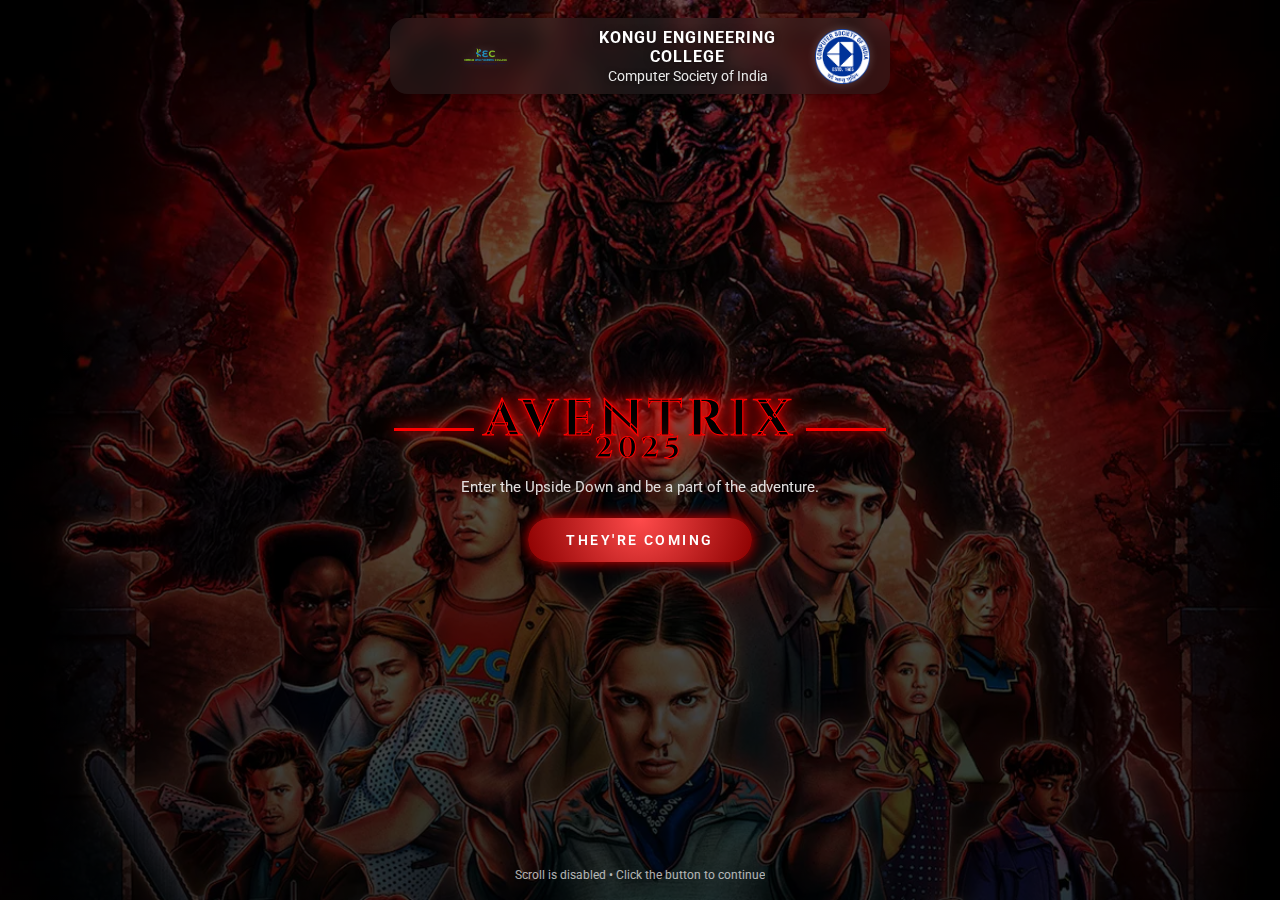
<file: index.html>
<!DOCTYPE html>
<html lang="en">
<head>
  <meta charset="UTF-8" />
  <title>Aventrix'25 – Landing</title>

  <meta name="viewport" content="width=device-width, initial-scale=1.0" />

  <link rel="stylesheet" href="splash.css" />
  <link href="https://fonts.googleapis.com/css2?family=Creepster&family=Roboto:wght@300;400;500;700&display=swap" rel="stylesheet" />
  <link href="https://fonts.googleapis.com/css2?family=Cinzel:wght@700&display=swap" rel="stylesheet">
</head>

<body>
  <!-- background music -->
  <audio id="bg-music" autoplay loop hidden>
    <source src="stranger_things.mp3" type="audio/mp3">
  </audio>

  <div class="upside-down-transition" id="transition"></div>

  <!-- FULL-SCREEN HERO -->
  <div class="landing">
    <!-- dark overlay over background image -->
    <div class="landing-overlay"></div>

    <!-- top banner like poster -->
    <header class="top-banner">
      <img src="csi logo2.png" class="banner-logo left-logo" alt="Left Logo">

      <div class="banner-text">
        <div class="college-name">KONGU ENGINEERING COLLEGE</div>
        <div class="club-name">Computer Society of India</div>
      </div>

      <img src="csi_logo.png" class="banner-logo right-logo" alt="Right Logo">
    </header>

    <!-- center content -->
    <main class="center-content">
      <div class="st-title">
        <div class="st-line"></div>

        <div class="st-text-group">
          <h1 class="st-text main-word">AVENTRIX</h1>
          <h2 class="st-text sub-word">2025</h2>
        </div>

        <div class="st-line"></div>
      </div>

      <p class="tagline">
        Enter the Upside Down and be a part of the adventure.
      </p>

      <a href="agenda.html" class="btn-assemble">
        THEY'RE COMING
      </a>
    </main>

    <!-- bottom note -->
    <footer class="bottom-text">
      Scroll is disabled • Click the button to continue
    </footer>
  </div>

  <script>
    const music = document.getElementById("bg-music");

    // Restore previous volume/mute state
    const savedMuted = localStorage.getItem("musicMuted");

    if (savedMuted === "true") {
      music.muted = true;
    } else {
      music.muted = false;
    }

    // Unmute on first user interaction
    document.addEventListener("click", () => {
      if (localStorage.getItem("hasInteracted") !== "true") {
        music.muted = false;
        localStorage.setItem("hasInteracted", "true");
        localStorage.setItem("musicMuted", "false");
      }
    });

    // Save mute/unmute state automatically
    music.onvolumechange = () => {
      localStorage.setItem("musicMuted", music.muted);
    };
  </script>
</body>
</html>
</file>
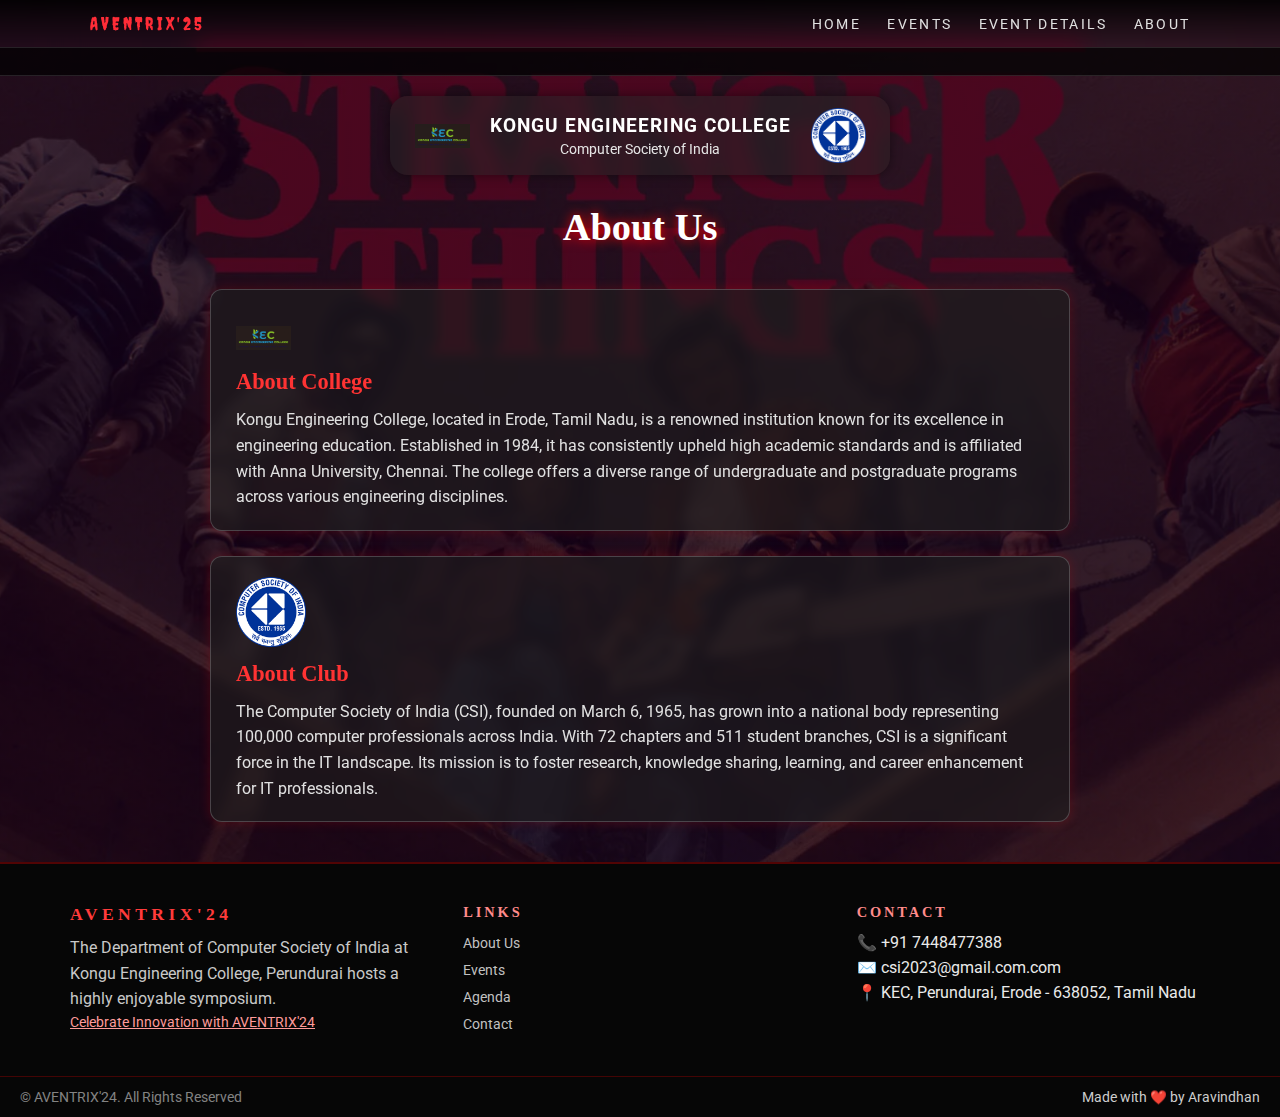
<file: about.html>
<!DOCTYPE html>
<html lang="en">
<head>
  <meta charset="UTF-8" />
  <title>Aventrix'25 – Technical Events</title>
  <link rel="stylesheet" href="styles.css" />
  <meta name="viewport" content="width=device-width, initial-scale=1.0" />
  <link href="https://fonts.googleapis.com/css2?family=Creepster&family=Roboto:wght@300;400;500;700&display=swap" rel="stylesheet" />

</head>
<body class="page-tech">
    <audio id="bg-music" autoplay loop hidden>
  <source src="stranger_things.mp3" type="audio/mp3">
</audio>
<div class="upside-down-transition" id="transition"></div>

  <!-- NAV -->
  <header class="nav">
    <div class="nav-logo glitch" data-text="Aventrix'25">
      Aventrix'25
    </div>
    <nav>
      <a href="main.html">Home</a>
      <a href="tech.html">Events</a>
      <a href="agenda.html">Event Details</a>
      <a href="about.html">About</a>
    </nav>
  </header>

  <!-- TICKER BAR -->
  <div class="ticker main-ticker">
    <div class="ticker-inner">
      Aventrix'25 • TECHNICAL EVENTS • REGISTER FOR EACH EVENT •
      Aventrix'25 • TECHNICAL EVENTS • REGISTER FOR EACH EVENT •
    </div>
  </div>

  <!-- ---------- TOP BANNER (College + Logos) ---------- -->
  <div class="top-banner">
    <img src="logo3.png" class="banner-logo left-logo" alt="Left Logo">
    <div class="banner-text">
      <div class="college-name">KONGU ENGINEERING COLLEGE</div>
      <div class="club-name">Computer Society of India</div>
    </div>
    <img src="csi_logo.png" class="banner-logo">
  </div>

  <!-- ---------- TITLE ---------- -->
  <h1 class="about-title">About Us</h1>

  <main class="about-section">

    <!-- ABOUT COLLEGE CARD -->
    <div class="about-card">
      <img src="logo3.png" class="banner-logo left-logo" alt="Left Logo">
      <h2 class="about-heading">About College</h2>
      <p class="about-text">
        Kongu Engineering College, located in Erode, Tamil Nadu, is a renowned institution known for its 
        excellence in engineering education. Established in 1984, it has consistently upheld high academic 
        standards and is affiliated with Anna University, Chennai. The college offers a diverse range of 
        undergraduate and postgraduate programs across various engineering disciplines.
      </p>
    </div>

    <!-- ABOUT CLUB CARD -->
    <div class="about-card">
      <img src="csi_logo.png" class="about-logo">
      <h2 class="about-heading">About Club</h2>
      <p class="about-text">
        The Computer Society of India (CSI), founded on March 6, 1965, has grown into a national body 
        representing 100,000 computer professionals across India. With 72 chapters and 511 student branches, 
        CSI is a significant force in the IT landscape. Its mission is to foster research, knowledge sharing, 
        learning, and career enhancement for IT professionals.
      </p>
    </div>

  </main>

  <!-- ---------- SOCIAL FOLLOW SECTION ---------- -->

  <!-- ---------- FOOTER (Same as other pages) ---------- -->
  <footer class="site-footer">
    <div class="footer-inner">

      <div class="footer-col footer-col-left">
        <h4 class="footer-brand">AVENTRIX'24</h4>
        <p class="footer-desc">
          The Department of Computer Society of India at Kongu Engineering College, Perundurai hosts a highly enjoyable symposium.
        </p>
        <p class="footer-cta"><a href="main.html">Celebrate Innovation with AVENTRIX'24</a></p>
      </div>

      <div class="footer-col footer-col-mid">
        <h5>Links</h5>
        <ul class="footer-links">
          <li><a href="about.html">About Us</a></li>
          <li><a href="main.html">Events</a></li>
          <li><a href="agenda.html">Agenda</a></li>
          <li><a href="contact.html">Contact</a></li>
        </ul>
      </div>

      <div class="footer-col footer-col-right">
        <h5>Contact</h5>
        <p class="contact-line">📞 +91 7448477388</p>
        <p class="contact-line">✉️ csi2023@gmail.com.com</p>
        <p class="contact-line">📍 KEC, Perundurai, Erode - 638052, Tamil Nadu</p>
      </div>
    </div>

    <div class="footer-bottom">
      <p class="footer-copy">© AVENTRIX'24. All Rights Reserved</p>
      <p class="made-by">Made with ❤️ by Aravindhan</p>
    </div>
  </footer>

</body>
</html>
</file>
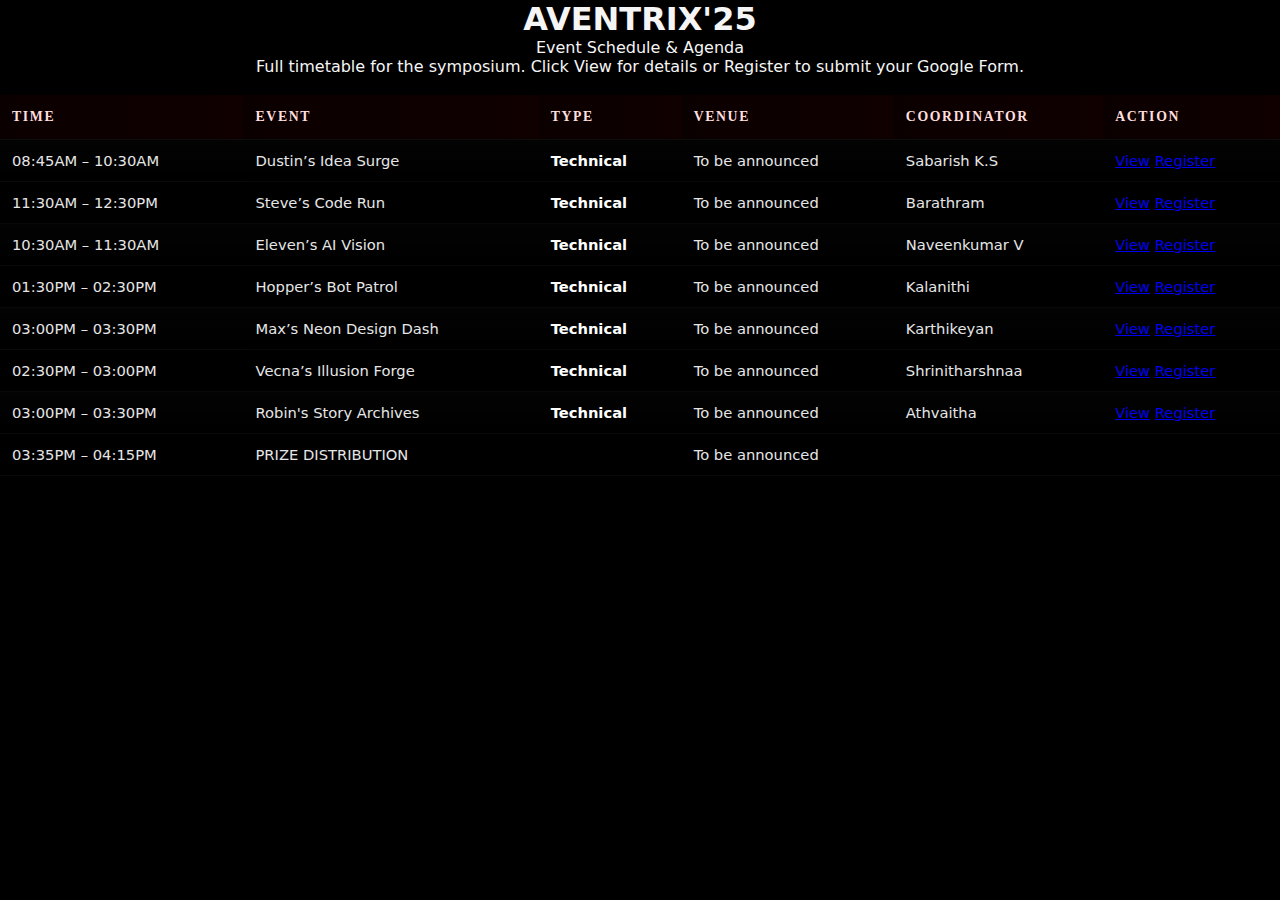
<file: agenda.html>
<!DOCTYPE html>
<html lang="en">
<head>
  <meta charset="UTF-8" />
  <meta name="viewport" content="width=device-width, initial-scale=1.0" />
  <title>Agenda – AVENTRIX'25</title>

  <!-- Only this CSS affects agenda.html -->
  <link rel="stylesheet" href="styles.css">
</head>

<body class="agenda-body">

  <div class="agenda-container">

    <header class="agenda-header">
      <h1>AVENTRIX'25</h1>
      <p class="agenda-subtitle">Event Schedule & Agenda</p>
      <p class="agenda-description">
        Full timetable for the symposium. Click View for details or Register to submit your Google Form.
      </p>
    </header>

    <!-- Table Wrapper -->
    <div class="agenda-table-wrapper">
      <table class="agenda-table">
        <thead>
          <tr>
            <th>Time</th>
            <th>Event</th>
            <th>Type</th>
            <th>Venue</th>
            <th>Coordinator</th>
            <th>Action</th>
          </tr>
        </thead>

        <tbody>


          <tr>
            <td>08:45AM – 10:30AM</td>
            <td>Dustin’s Idea Surge</td>
            <td>Technical</td>
            <td>To be announced</td>
            <td>Sabarish K.S</td>
            <td>
              <a href="Dustin’s Idea Surge.html" class="agenda-btn view">View</a>
              <a href="https://docs.google.com/forms/d/e/1FAIpQLScK15hMezizggpT11gr0d3ayu7GTZtP1bFBRAFhX4Ahl6XLkA/viewform" class="agenda-btn register">Register</a>
            </td>
          </tr>

          <tr>
            <td>11:30AM – 12:30PM</td>
            <td>Steve’s Code Run</td>
            <td>Technical</td>
            <td>To be announced</td>
            <td>Barathram</td>
            <td>
              <a href="Steve’s Code Run.html" class="agenda-btn view">View</a>
              <a href="https://forms.gle/7zRKkPdcEf1QmFsz6" class="agenda-btn register">Register</a>
            </td>
          </tr>

          <tr>
            <td>10:30AM – 11:30AM</td>
            <td>Eleven’s AI Vision</td>
            <td>Technical</td>
            <td>To be announced</td>
            <td>Naveenkumar V</td>
            <td>
              <a href="Eleven’s AI Vision.html" class="agenda-btn view">View</a>
              <a href="https://forms.gle/QkReBSEPTErr9aQu9" class="agenda-btn register">Register</a>
            </td>
          </tr>

          <tr>
            <td>01:30PM – 02:30PM</td>
            <td>Hopper’s Bot Patrol</td>
            <td>Technical</td>
            <td>To be announced</td>
            <td>Kalanithi</td>
            <td>
              <a href="Hopper’s Bot Patrol.html" class="agenda-btn view">View</a>
              <a href="https://forms.gle/o17bQToAU3msoVS3A" class="agenda-btn register">Register</a>
            </td>
          </tr>

          <tr>
            <td>03:00PM – 03:30PM</td>
            <td>Max’s Neon Design Dash</td>
            <td>Technical</td>
            <td>To be announced</td>
            <td>Karthikeyan</td>
            <td>
              <a href="Max’s Neon Design Dash.html" class="agenda-btn view">View</a>
              <a href="https://forms.gle/WP35jGbckHsGcR8b6" class="agenda-btn register">Register</a>
            </td>
          </tr>

          <tr>
            <td>02:30PM – 03:00PM</td>
            <td>Vecna’s Illusion Forge</td>
            <td>Technical</td>
            <td>To be announced</td>
            <td>Shrinitharshnaa</td>
            <td>
              <a href="Vecna’s Illusion Forge.html" class="agenda-btn view">View</a>
              <a href="https://forms.gle/1VdHm1JxzUD6mgLb7" class="agenda-btn register">Register</a>
            </td>
          </tr>
          <tr>
            <td>03:00PM – 03:30PM</td>
            <td>Robin's Story Archives</td>
            <td>Technical</td>
            <td>To be announced</td>
            <td>Athvaitha</td>
            <td>
              <a href="Robin’s Story Archives.html" class="agenda-btn view">View</a>
              <a href="https://forms.gle/unjQSwDi925xFqaMA" class="agenda-btn register">Register</a>
            </td>
          </tr>
          <tr>
            <td>03:35PM – 04:15PM</td>
            <td>PRIZE DISTRIBUTION</td>
            <td></td>
            <td>To be announced</td>
          </tr>
        </tbody>
      </table>
    </div>

  </div>

</body>
</html>
</file>
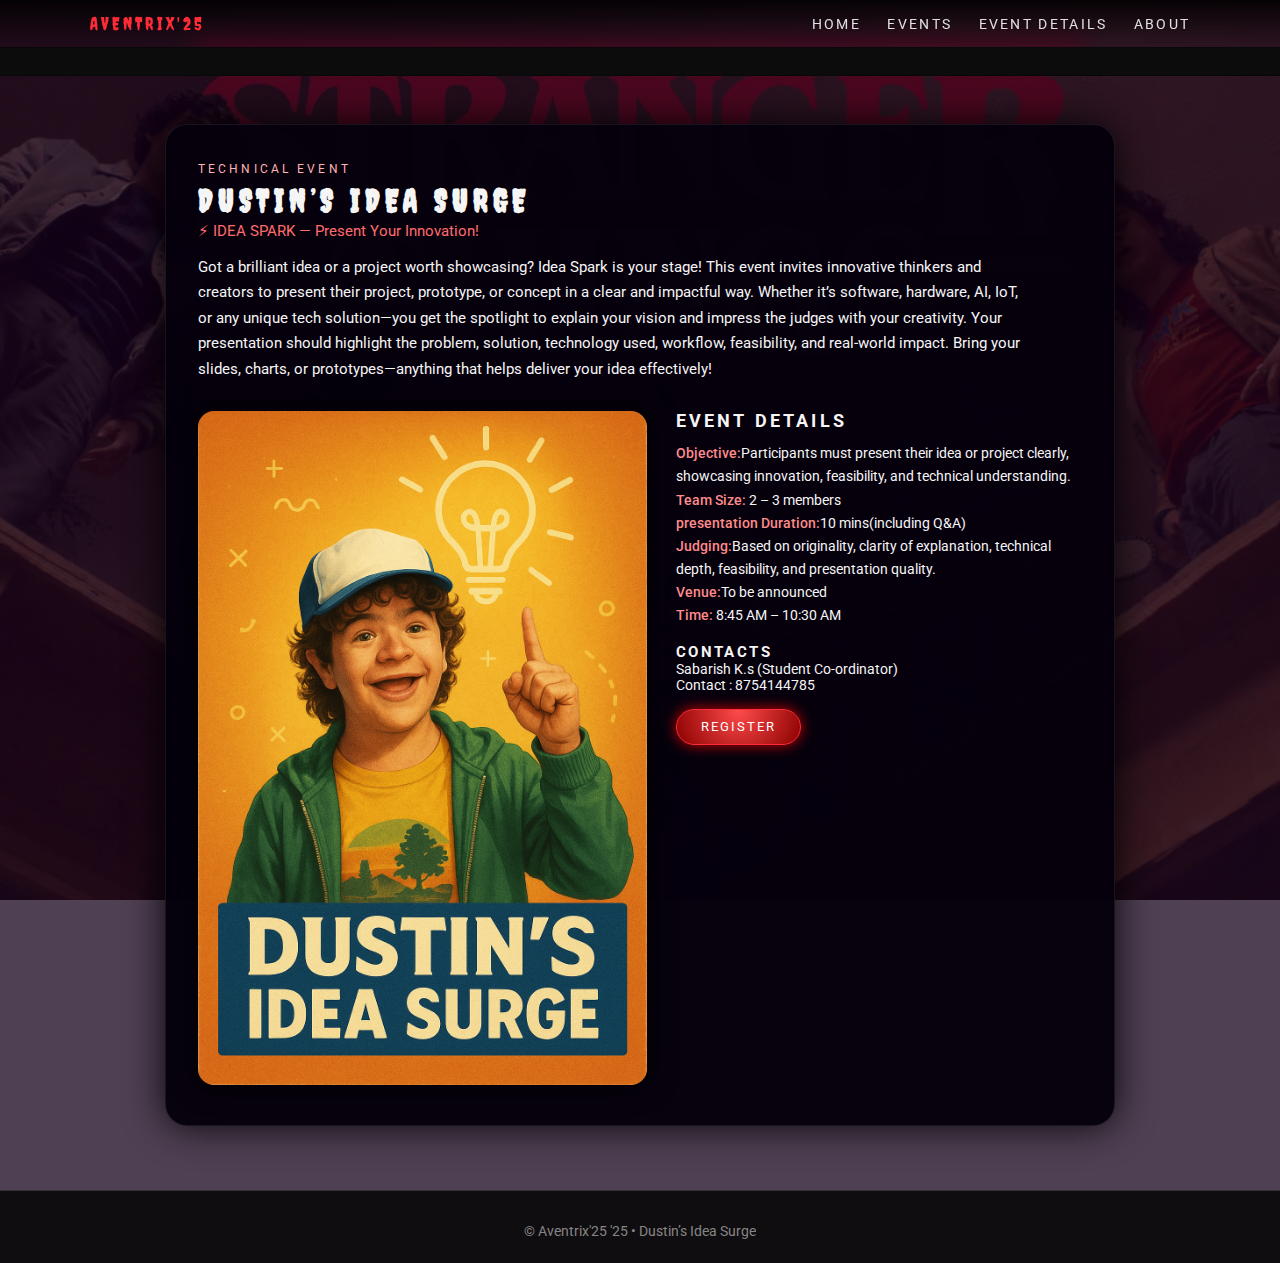
<file: Dustin’s Idea Surge.html>
<!DOCTYPE html>
<html lang="en">
<head>
  <meta charset="UTF-8" />
  <title>Dustin’s Idea Surge – Aventrix'25</title>
  <link rel="stylesheet" href="styles.css" />
  <link href="https://fonts.googleapis.com/css2?family=Creepster&family=Roboto:wght@300;400;500;700&display=swap" rel="stylesheet" />
  <meta name="viewport" content="width=device-width, initial-scale=1.0" />
  
</head>
<body class="page-tech">
  <!-- Upside Down overlay (if you're using it on other pages) -->
  <div class="upside-down-transition" id="transition"></div>
  <!-- Horror overlays & containers (paste right after <body>) -->
<div id="horror-overlay">
  <div id="blood-drips"></div>
  <div id="blood-splats"></div>
  <div id="fog-overlay"></div>
  <div id="red-pulse"></div>
  <div id="screen-flicker"></div>
</div>

<!-- Optional: small creepy sound to play on first interaction -->
<audio id="creak-sfx" src="stranger_things.mp3" preload="auto"></audio>


  <!-- NAV -->
  <header class="nav">
    <div class="nav-logo glitch" data-text="Aventrix'25">
      Aventrix'25
    </div>
    <nav>
      <a href="main.html">Home</a>
      <a href="tech.html">Events</a>
      <a href="agenda.html">Event Details</a>
      <a href="about.html">About</a>
    </nav>
  </header>

  <!-- RED TICKER BAR FOR EVENT -->
  <div class="ticker event-ticker">
    <div class="ticker-inner event-ticker-inner">
      Aventrix'25&nbsp; # &nbsp; Dustin’s Idea Surge&nbsp; # &nbsp; TECHNICAL EVENT &nbsp; #
      Aventrix'25&nbsp; # &nbsp; Dustin’s Idea Surge&nbsp; # &nbsp; TECHNICAL EVENT &nbsp; #
    </div>
  </div>

  <!-- MAIN EVENT DETAIL LAYOUT -->
  <main class="event-detail-page">
    <section class="event-detail-card">
      <header class="event-header">
        <p class="event-tag">TECHNICAL EVENT</p>
        <h1 class="event-title">Dustin’s Idea Surge</h1>
        <p class="event-subtitle">⚡ IDEA SPARK — Present Your Innovation!</p>

        <p class="event-intro">
          Got a brilliant idea or a project worth showcasing? Idea Spark is your stage!
This event invites innovative thinkers and creators to present their project, prototype, or concept in a clear and impactful way. Whether it’s software, hardware, AI, IoT, or any unique tech solution—you get the spotlight to explain your vision and impress the judges with your creativity.

Your presentation should highlight the problem, solution, technology used, workflow, feasibility, and real-world impact. Bring your slides, charts, or prototypes—anything that helps deliver your idea effectively!

        </p>
      </header>

      <div class="event-detail-layout">
        <!-- LEFT: IMAGE -->
        <div class="event-image-col">
          <!-- change to your image -->
          <img src="dustin idea.png" alt="Mind Flayer Coding Showdown" />
        </div>

        <!-- RIGHT: DETAILS -->
        <div class="event-info-col">
          <h3>Event Details</h3>
          <ul class="event-info-list">
            <li><span>Objective:</span>Participants must present their idea or project clearly, showcasing innovation, feasibility, and technical understanding.</li>
            <li><span>Team Size:</span> 2 – 3 members</li>
            <li><span>presentation Duration:</span>10 mins(including Q&A)</li>
            <li><span>Judging:</span>Based on originality, clarity of explanation, technical depth, feasibility, and presentation quality.</li>
            <li><span>Venue:</span>To be announced</li>
            <li><span>Time:</span> 8:45 AM – 10:30 AM</li>
          </ul>

          <h4 class="event-contact-title">Contacts</h4>
          <p class="event-contact">
            Sabarish K.s (Student Co-ordinator)<br />
            Contact : 8754144785
          </p>

          <a
            href="https://docs.google.com/forms/d/e/1FAIpQLScK15hMezizggpT11gr0d3ayu7GTZtP1bFBRAFhX4Ahl6XLkA/viewform"
            class="btn btn-primary event-register-btn"
            target="_blank"
            rel="noopener noreferrer"
          >
            Register
          </a>
        </div>
      </div>
    </section>
  </main>

  <footer class="footer">
    <p class="footer-copy">© Aventrix'25 '25 • Dustin’s Idea Surge</p>
  </footer>

  <!-- Upside Down JS + (music JS if you use it) -->
  <script>
    const transition = document.getElementById("transition");
    const body = document.body;

    function triggerUpside() {
      body.classList.add("upside-animating");
      transition.style.animation = "none";
      void transition.offsetWidth;
      transition.style.animation = "upsideEnter 1.4s ease forwards";
      setTimeout(() => body.classList.remove("upside-animating"), 1400);
    }

    document.addEventListener("DOMContentLoaded", () => {
      triggerUpside();
      const links = document.querySelectorAll("a");
      links.forEach(link => {
        const href = link.getAttribute("href") || "";
        const target = link.getAttribute("target");
        if (target === "_blank" || href.startsWith("#") || href.startsWith("mailto:") || href.startsWith("tel:")) return;
        link.addEventListener("click", () => triggerUpside());
      });
    });
  </script>
</body>
</html>
</file>
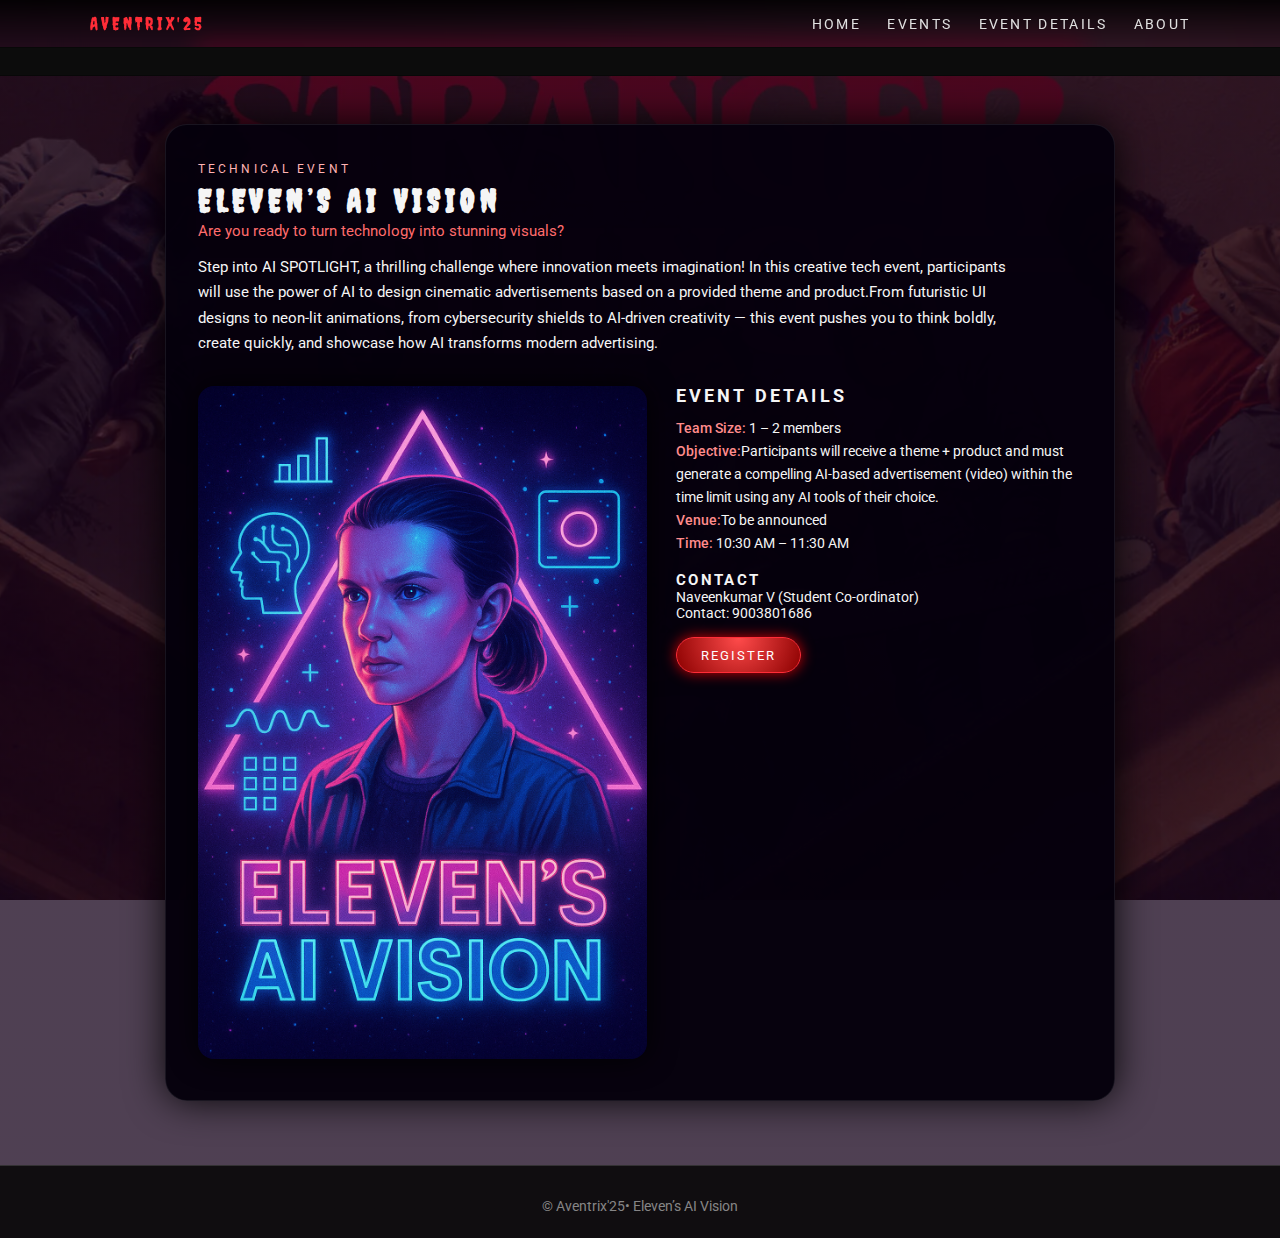
<file: Eleven’s AI Vision.html>
<!DOCTYPE html>
<html lang="en">
<head>
  <meta charset="UTF-8" />
  <title>Eleven’s AI Vision – Aventrix'25</title>
  <link rel="stylesheet" href="styles.css" />
  <link href="https://fonts.googleapis.com/css2?family=Creepster&family=Roboto:wght@300;400;500;700&display=swap" rel="stylesheet" />
  <meta name="viewport" content="width=device-width, initial-scale=1.0" />
  
</head>
<body class="page-tech">
  <!-- Upside Down overlay (if you're using it on other pages) -->
  <div class="upside-down-transition" id="transition"></div>
  <!-- Horror overlays & containers (paste right after <body>) -->
<div id="horror-overlay">
  <div id="blood-drips"></div>
  <div id="blood-splats"></div>
  <div id="fog-overlay"></div>
  <div id="red-pulse"></div>
  <div id="screen-flicker"></div>
</div>

<!-- Optional: small creepy sound to play on first interaction -->
<audio id="creak-sfx" src="stranger_things.mp3" preload="auto"></audio>


  <!-- NAV -->
  <header class="nav">
    <div class="nav-logo glitch" data-text="Aventrix'25">
      Aventrix'25
    </div>
    <nav>
      <a href="main.html">Home</a>
      <a href="tech.html">Events</a>
      <a href="agenda.html">Event Details</a>
      <a href="about.html">About</a>
    </nav>
  </header>

  <!-- RED TICKER BAR FOR EVENT -->
  <div class="ticker event-ticker">
    <div class="ticker-inner event-ticker-inner">
      Aventrix'25&nbsp; # &nbsp; Eleven’s AI Vision&nbsp; # &nbsp; TECHNICAL EVENT &nbsp; #
      Aventrix'25&nbsp; # &nbsp; Eleven’s AI Vision&nbsp; # &nbsp; TECHNICAL EVENT &nbsp; #
    </div>
  </div>

  <!-- MAIN EVENT DETAIL LAYOUT -->
  <main class="event-detail-page">
    <section class="event-detail-card">
      <header class="event-header">
        <p class="event-tag">TECHNICAL EVENT</p>
        <h1 class="event-title">Eleven’s AI Vision</h1>
        <p class="event-subtitle">Are you ready to turn technology into stunning visuals?</p>

        <p class="event-intro">
        Step into AI SPOTLIGHT, a thrilling challenge where innovation meets imagination! In this creative tech event, participants will use the power of AI to design cinematic advertisements based on a provided theme and product.From futuristic UI designs to neon-lit animations, from cybersecurity shields to AI-driven creativity — this event pushes you to think boldly, create quickly, and showcase how AI transforms modern advertising.</p>
      </header>

      <div class="event-detail-layout">
        <!-- LEFT: IMAGE -->
        <div class="event-image-col">
          <!-- change to your image -->
          <img src="elevn 2.png" alt="Mind Flayer Coding Showdown" />
        </div>

        <!-- RIGHT: DETAILS -->
        <div class="event-info-col">
          <h3>Event Details</h3>
          <ul class="event-info-list">
            <li><span>Team Size:</span> 1 – 2 members</li>
            <li><span>Objective:</span>Participants will receive a theme + product and must generate a compelling AI-based advertisement (video) within the time limit using any AI tools of their choice.</li>
            <li><span>Venue:</span>To be announced</li>
            <li><span>Time:</span> 10:30 AM – 11:30 AM</li>
          </ul>

          <h4 class="event-contact-title">Contact</h4>
          <p class="event-contact">
           Naveenkumar V (Student Co-ordinator)<br />
            Contact: 9003801686
          </p>

          <a
            href="https://forms.gle/QkReBSEPTErr9aQu9"
            class="btn btn-primary event-register-btn"
            target="_blank"
            rel="noopener noreferrer"
          >
            Register
          </a>
        </div>
      </div>
    </section>
  </main>

  <footer class="footer">
    <p class="footer-copy">© Aventrix'25• Eleven’s AI Vision</p>
  </footer>

  <!-- Upside Down JS + (music JS if you use it) -->
  <script>
    const transition = document.getElementById("transition");
    const body = document.body;

    function triggerUpside() {
      body.classList.add("upside-animating");
      transition.style.animation = "none";
      void transition.offsetWidth;
      transition.style.animation = "upsideEnter 1.4s ease forwards";
      setTimeout(() => body.classList.remove("upside-animating"), 1400);
    }

    document.addEventListener("DOMContentLoaded", () => {
      triggerUpside();
      const links = document.querySelectorAll("a");
      links.forEach(link => {
        const href = link.getAttribute("href") || "";
        const target = link.getAttribute("target");
        if (target === "_blank" || href.startsWith("#") || href.startsWith("mailto:") || href.startsWith("tel:")) return;
        link.addEventListener("click", () => triggerUpside());
      });
    });
  </script>
</body>
</html>
</file>
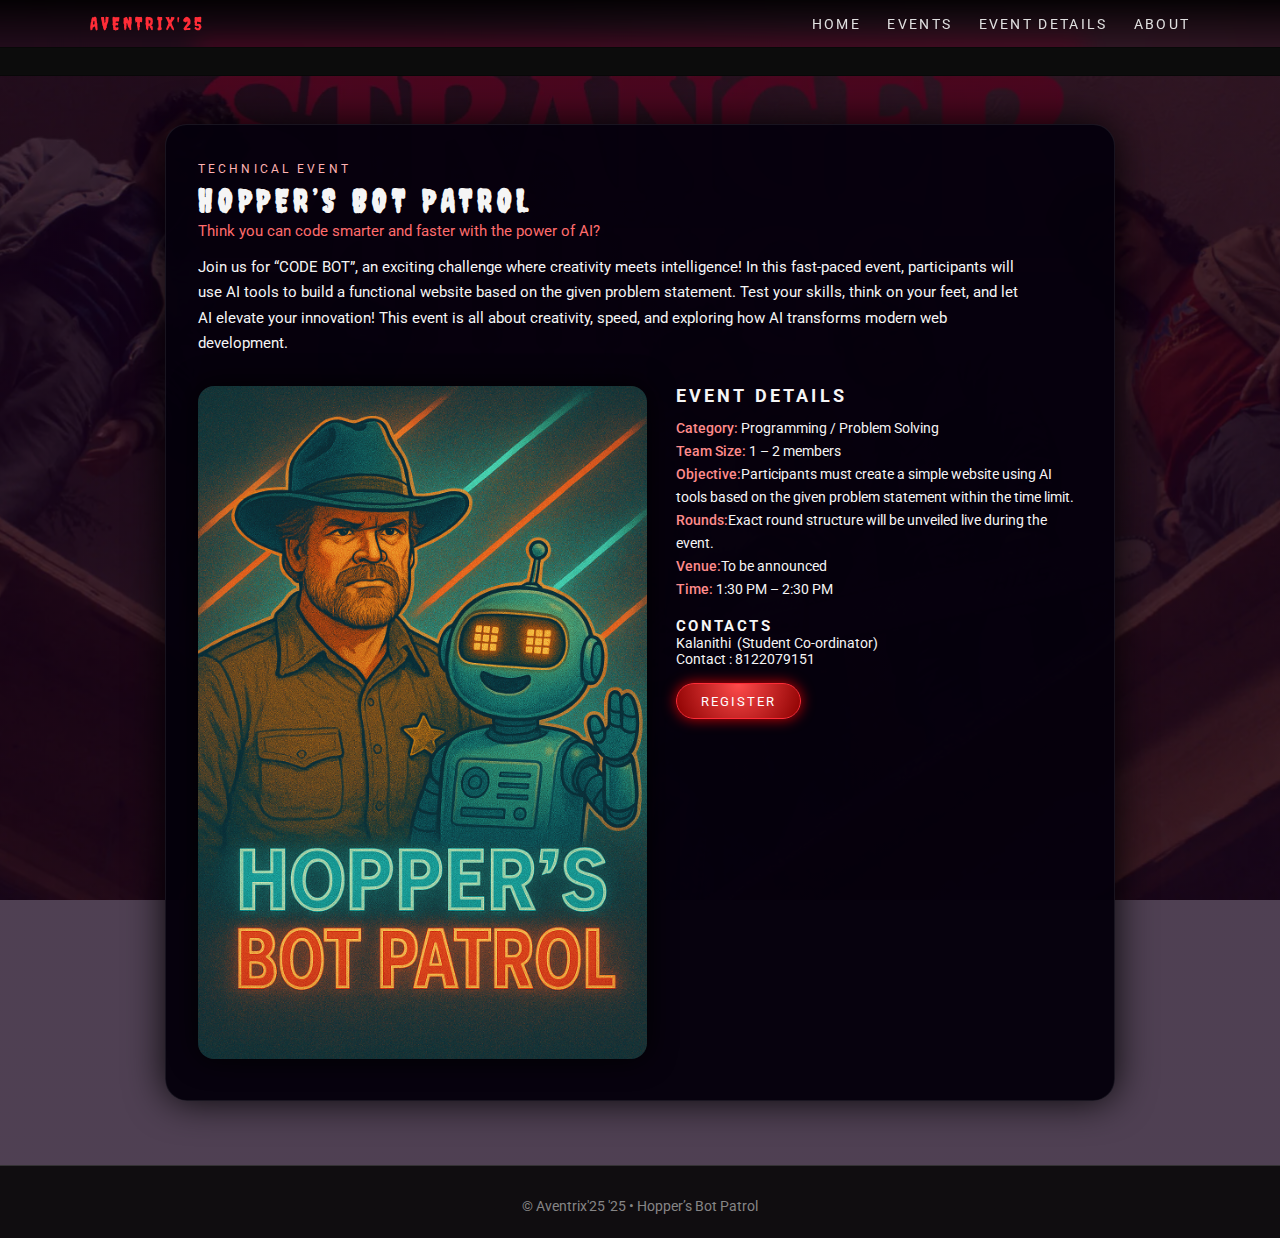
<file: Hopper’s Bot Patrol.html>
<!DOCTYPE html>
<html lang="en">
<head>
  <meta charset="UTF-8" />
  <title>Hopper’s Bot Patrol – Aventrix'25</title>
  <link rel="stylesheet" href="styles.css" />
  <link href="https://fonts.googleapis.com/css2?family=Creepster&family=Roboto:wght@300;400;500;700&display=swap" rel="stylesheet" />
  <meta name="viewport" content="width=device-width, initial-scale=1.0" />
  
</head>
<body class="page-tech">
  <!-- Upside Down overlay (if you're using it on other pages) -->
  <div class="upside-down-transition" id="transition"></div>
  <!-- Horror overlays & containers (paste right after <body>) -->
<div id="horror-overlay">
  <div id="blood-drips"></div>
  <div id="blood-splats"></div>
  <div id="fog-overlay"></div>
  <div id="red-pulse"></div>
  <div id="screen-flicker"></div>
</div>

<!-- Optional: small creepy sound to play on first interaction -->
<audio id="creak-sfx" src="stranger_things.mp3" preload="auto"></audio>


  <!-- NAV -->
  <header class="nav">
    <div class="nav-logo glitch" data-text="Aventrix'25">
      Aventrix'25
    </div>
    <nav>
      <a href="main.html">Home</a>
      <a href="tech.html">Events</a>
      <a href="agenda.html">Event Details</a>
      <a href="about.html">About</a>
    </nav>
  </header>

  <!-- RED TICKER BAR FOR EVENT -->
  <div class="ticker event-ticker">
    <div class="ticker-inner event-ticker-inner">
      Aventrix'25&nbsp; # &nbsp; Hopper’s Bot Patrol&nbsp; # &nbsp; TECHNICAL EVENT &nbsp; #
      Aventrix'25&nbsp; # &nbsp; Hopper’s Bot Patrol&nbsp; # &nbsp; TECHNICAL EVENT &nbsp; #
    </div>
  </div>

  <!-- MAIN EVENT DETAIL LAYOUT -->
  <main class="event-detail-page">
    <section class="event-detail-card">
      <header class="event-header">
        <p class="event-tag">TECHNICAL EVENT</p>
        <h1 class="event-title">Hopper’s Bot Patrol</h1>
        <p class="event-subtitle">Think you can code smarter and faster with the power of AI?</p>

        <p class="event-intro">
          Join us for “CODE BOT”, an exciting challenge where creativity meets intelligence! In this fast-paced event, participants will use AI tools to build a functional website based on the given problem statement. Test your skills, think on your feet, and let AI elevate your innovation!  This event is all about creativity, speed, and exploring how AI transforms modern web development.


        </p>
      </header>

      <div class="event-detail-layout">
        <!-- LEFT: IMAGE -->
        <div class="event-image-col">
          <!-- change to your image -->
          <img src="hooper2.png" alt="Mind Flayer Coding Showdown" />
        </div>

        <!-- RIGHT: DETAILS -->
        <div class="event-info-col">
          <h3>Event Details</h3>
          <ul class="event-info-list">
            <li><span>Category:</span> Programming / Problem Solving</li>
            <li><span>Team Size:</span> 1 – 2 members</li>
            <li><span>Objective:</span>Participants must create a simple website using AI tools based on the given problem statement within the time limit.</li>
            <li><span>Rounds:</span>Exact round structure will be unveiled live during the event.</li>
            <li><span>Venue:</span>To be announced</li>
            <li><span>Time:</span> 1:30 PM – 2:30 PM</li>
          </ul>

          <h4 class="event-contact-title">Contacts</h4>
          <p class="event-contact">
            Kalanithi  (Student Co-ordinator)<br />
            Contact : 8122079151
          </p>

          <a
            href="https://forms.gle/o17bQToAU3msoVS3A"
            class="btn btn-primary event-register-btn"
            target="_blank"
            rel="noopener noreferrer"
          >
            Register
          </a>
        </div>
      </div>
    </section>
  </main>

  <footer class="footer">
    <p class="footer-copy">© Aventrix'25 '25 • Hopper’s Bot Patrol</p>
  </footer>

  <!-- Upside Down JS + (music JS if you use it) -->
  <script>
    const transition = document.getElementById("transition");
    const body = document.body;

    function triggerUpside() {
      body.classList.add("upside-animating");
      transition.style.animation = "none";
      void transition.offsetWidth;
      transition.style.animation = "upsideEnter 1.4s ease forwards";
      setTimeout(() => body.classList.remove("upside-animating"), 1400);
    }

    document.addEventListener("DOMContentLoaded", () => {
      triggerUpside();
      const links = document.querySelectorAll("a");
      links.forEach(link => {
        const href = link.getAttribute("href") || "";
        const target = link.getAttribute("target");
        if (target === "_blank" || href.startsWith("#") || href.startsWith("mailto:") || href.startsWith("tel:")) return;
        link.addEventListener("click", () => triggerUpside());
      });
    });
  </script>
</body>
</html>
</file>
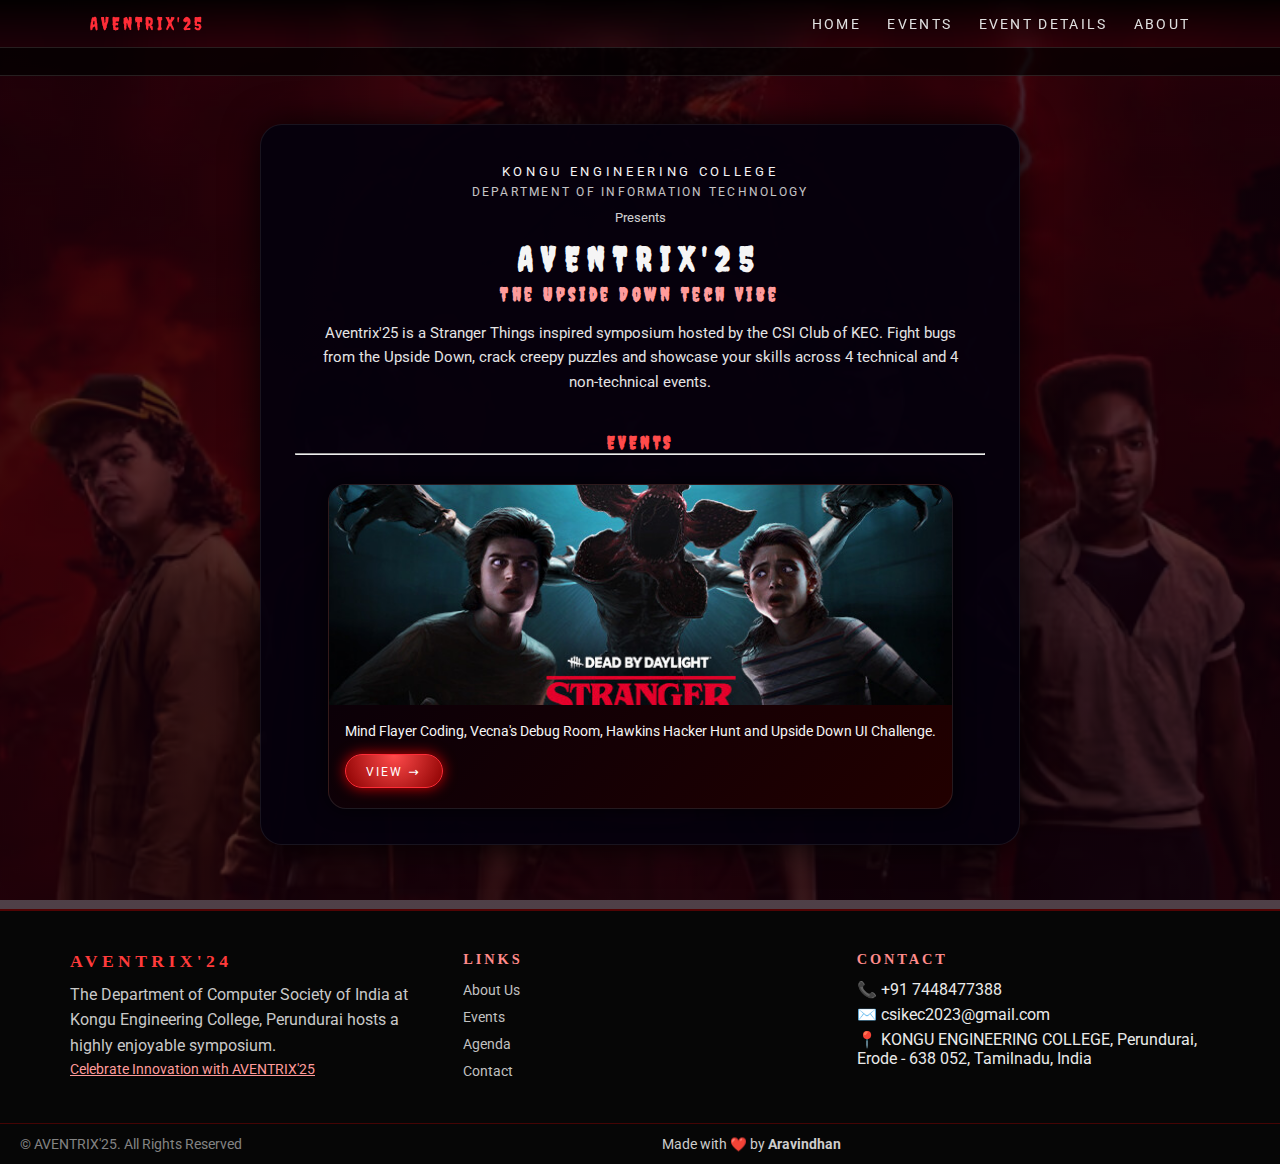
<file: main.html>
<!DOCTYPE html>
<html lang="en">
<head>
  <meta charset="UTF-8" />
  <title>Aventrix'25 – The Upside Down Tech Vibe</title>
  <link rel="stylesheet" href="styles.css" />
  <meta name="viewport" content="width=device-width, initial-scale=1.0" />
  <link href="https://fonts.googleapis.com/css2?family=Creepster&family=Roboto:wght@300;400;500;700&display=swap" rel="stylesheet" />

</head>
<body class="page-main">
  <audio id="bg-music" autoplay loop hidden>
  <source src="stranger_things.mp3" type="audio/mp3">
</audio>

<div class="upside-down-transition" id="transition"></div>

  <!-- TOP NAV -->
  <header class="nav">
    <div class="nav-logo glitch" data-text="Aventrix'25">
      Aventrix'25
    </div>
    <nav>
       <a href="main.html">Home</a>
      <a href="tech.html">Events</a>
      <a href="agenda.html">Event Details</a>
      <a href="about.html">About</a>
    </nav>
  </header>

  <!-- YELLOW SCROLL BAR -->
  <div class="ticker main-ticker">
    <div class="ticker-inner">
      DECEMBER 24 &nbsp; # &nbsp; Aventrix'25 &nbsp; # &nbsp; 13K PRIZE POOL &nbsp; # &nbsp;
      DECEMBER 24 &nbsp; # &nbsp; Aventrix'25 &nbsp; # &nbsp; 13K PRIZE POOL &nbsp; #
    </div>
  </div>

  <!-- CENTER CARD -->
  <main class="main-wrapper">
    <section class="main-card">
      <header class="main-card-header">
        <p class="college-line">KONGU ENGINEERING COLLEGE</p>
        <p class="dept-line">DEPARTMENT OF INFORMATION TECHNOLOGY</p>
        <p class="present-line">Presents</p>

        <!-- 👇 removed "glitch" class here -->
        <h1 class="main-title">
          Aventrix'25
        </h1>
        <h2 class="main-subtitle">The Upside Down Tech Vibe</h2>

        <p class="main-desc">
          Aventrix'25 is a Stranger Things inspired symposium hosted by the
          CSI Club of KEC. Fight bugs from the Upside Down, crack creepy puzzles and
          showcase your skills across 4 technical and 4 non-technical events.
        </p>
      </header>

        <section class="main-events">
          <h3 class="events-heading">EVENTS</h3>
        
            <hr class="events-separator" />
          <div class="main-events-row" style="display: flex; justify-content: center;">
            <!-- TECH CARD -->
            <article class="main-event-card">
          <div class="event-img-wrap">
            <!-- add your image here -->
            <img src="tech.jpg" alt="Technical Events" />
          </div>
          <div class="event-card-body">
            <p>
              Mind Flayer Coding, Vecna's Debug Room, Hawkins Hacker Hunt and
              Upside Down UI Challenge.
            </p>
            <a href="tech.html" class="btn btn-primary small-btn">View →</a>
          </div>
            </article>
        </div>
      </section>
    </section>
  </main>

  <footer class="site-footer">
  <div class="footer-inner">

    <!-- LEFT COLUMN -->
    <div class="footer-col footer-col-left">
      <h4 class="footer-brand">AVENTRIX'24</h4>
      <p class="footer-desc">
        The Department of Computer Society of India at Kongu Engineering College, Perundurai hosts a highly enjoyable symposium.
      </p>
      <p class="footer-cta">
        <a href="main.html">Celebrate Innovation with AVENTRIX'25</a>
      </p>
    </div>

    <!-- MIDDLE COLUMN -->
    <div class="footer-col footer-col-mid">
      <h5>Links</h5>
      <ul class="footer-links">
        <li><a href="about.html">About Us</a></li>
        <li><a href="main.html">Events</a></li>
        <li><a href="agenda.html">Agenda</a></li>
        <li><a href="contact.html">Contact</a></li>
      </ul>
    </div>

    <!-- RIGHT COLUMN -->
    <div class="footer-col footer-col-right">
      <h5>Contact</h5>
      <p class="contact-line">📞 +91 7448477388</p>
      <p class="contact-line">✉️ csikec2023@gmail.com</p>
      <p class="contact-line">📍 KONGU ENGINEERING COLLEGE, Perundurai, Erode - 638 052, Tamilnadu, India</p>
    </div>

  </div>

  <!-- FOOTER BOTTOM -->
  <div class="footer-bottom">
    <p class="footer-copy">© AVENTRIX'25. All Rights Reserved</p>

    <div class="made-by">Made with ❤️ by <strong>Aravindhan</strong></div>

    <div class="footer-socials">
    </div>
  </div>
</footer>

  
</body>
<script>
  const music = document.getElementById("bg-music");

  // Restore previous volume/mute state
  const savedMuted = localStorage.getItem("musicMuted");

  if (savedMuted === "true") {
    music.muted = true;
  } else {
    music.muted = false;
  }

  // Unmute on first user interaction
  document.addEventListener("click", () => {
    if (localStorage.getItem("hasInteracted") !== "true") {
      music.muted = false;
      localStorage.setItem("hasInteracted", "true");
      localStorage.setItem("musicMuted", "false");
    }
  });

  // Save mute/unmute state automatically
  music.onvolumechange = () => {
    localStorage.setItem("musicMuted", music.muted);
  };
</script>

</html>
</file>
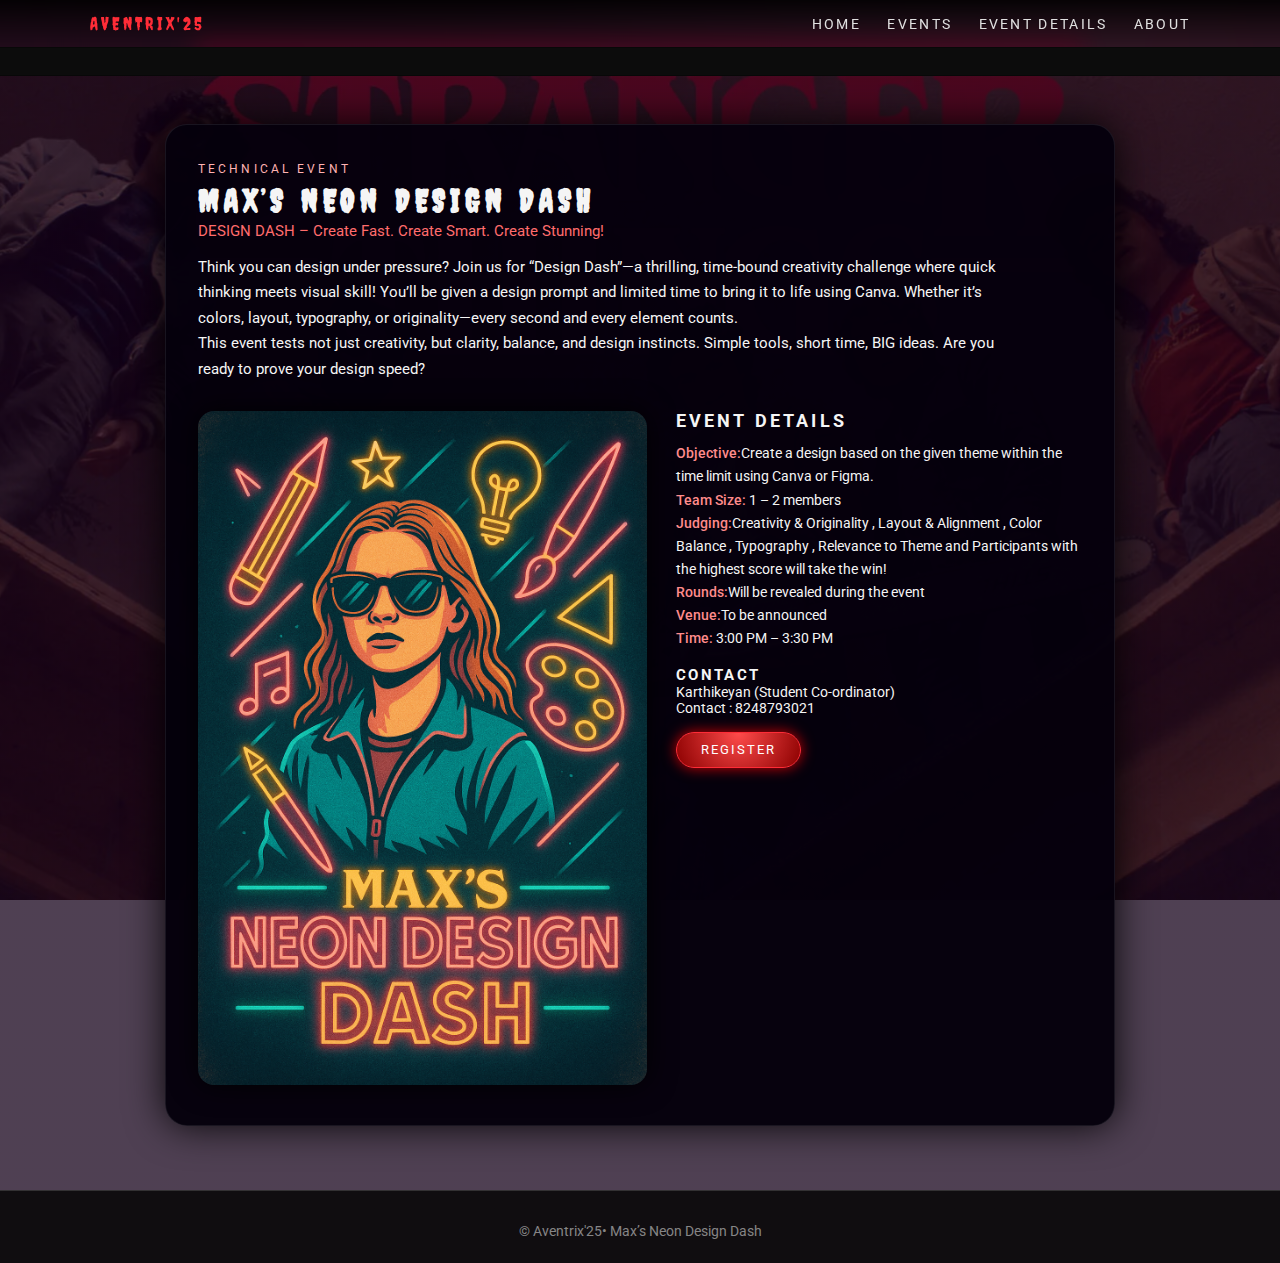
<file: Max’s Neon Design Dash.html>
<!DOCTYPE html>
<html lang="en">
<head>
  <meta charset="UTF-8" />
  <title>Max’s Neon Design Dash – Aventrix'25</title>
  <link rel="stylesheet" href="styles.css" />
  <link href="https://fonts.googleapis.com/css2?family=Creepster&family=Roboto:wght@300;400;500;700&display=swap" rel="stylesheet" />
  <meta name="viewport" content="width=device-width, initial-scale=1.0" />
  
</head>
<body class="page-tech">
  <!-- Upside Down overlay (if you're using it on other pages) -->
  <div class="upside-down-transition" id="transition"></div>
  <!-- Horror overlays & containers (paste right after <body>) -->
<div id="horror-overlay">
  <div id="blood-drips"></div>
  <div id="blood-splats"></div>
  <div id="fog-overlay"></div>
  <div id="red-pulse"></div>
  <div id="screen-flicker"></div>
</div>

<!-- Optional: small creepy sound to play on first interaction -->
<audio id="creak-sfx" src="stranger_things.mp3" preload="auto"></audio>


  <!-- NAV -->
  <header class="nav">
    <div class="nav-logo glitch" data-text="Aventrix'25">
      Aventrix'25
    </div>
    <nav>
      <a href="main.html">Home</a>
      <a href="tech.html">Events</a>
      <a href="agenda.html">Event Details</a>
      <a href="about.html">About</a>
    </nav>
  </header>

  <!-- RED TICKER BAR FOR EVENT -->
  <div class="ticker event-ticker">
    <div class="ticker-inner event-ticker-inner">
      Aventrix'25&nbsp; # &nbsp; Max’s Neon Design Dash&nbsp; # &nbsp; TECHNICAL EVENT &nbsp; #
      Aventrix'25&nbsp; # &nbsp; Max’s Neon Design Dash&nbsp; # &nbsp; TECHNICAL EVENT &nbsp; #
    </div>
  </div>

  <!-- MAIN EVENT DETAIL LAYOUT -->
  <main class="event-detail-page">
    <section class="event-detail-card">
      <header class="event-header">
        <p class="event-tag">TECHNICAL EVENT</p>
        <h1 class="event-title">Max’s Neon Design Dash</h1>
        <p class="event-subtitle">DESIGN DASH – Create Fast. Create Smart. Create Stunning!</p>

        <p class="event-intro">
          
Think you can design under pressure? Join us for “Design Dash”—a thrilling, time-bound creativity challenge where quick thinking meets visual skill! You’ll be given a design prompt and limited time to bring it to life using Canva. Whether it’s colors, layout, typography, or originality—every second and every element counts.
<br>
This event tests not just creativity, but clarity, balance, and design instincts. Simple tools, short time, BIG ideas. Are you ready to prove your design speed?

        </p>
      </header>

      <div class="event-detail-layout">
        <!-- LEFT: IMAGE -->
        <div class="event-image-col">
          <!-- change to your image -->
          <img src="max2.png" alt="Mind Flayer Coding Showdown" />
        </div>

        <!-- RIGHT: DETAILS -->
        <div class="event-info-col">
          <h3>Event Details</h3>
          <ul class="event-info-list">
            <li><span>Objective:</span>Create a design based on the given theme within the time limit using Canva or Figma.</li>
            <li><span>Team Size:</span> 1 – 2 members</li>
            <li><span>Judging:</span>Creativity & Originality , Layout & Alignment , Color Balance , Typography , Relevance to Theme and Participants with the highest score will take the win!

</li>
            <li><span>Rounds:</span>Will be revealed during the event</li>
            <li><span>Venue:</span>To be announced</li>
            <li><span>Time:</span> 3:00 PM – 3:30 PM</li>
          </ul>

          <h4 class="event-contact-title">Contact</h4>
          <p class="event-contact">
            Karthikeyan  (Student Co-ordinator)<br />
            Contact : 8248793021
          </p>

          <a
            href="https://forms.gle/WP35jGbckHsGcR8b6"
            class="btn btn-primary event-register-btn"
            target="_blank"
            rel="noopener noreferrer"
          >
            Register
          </a>
        </div>
      </div>
    </section>
  </main>

  <footer class="footer">
    <p class="footer-copy">© Aventrix'25• Max’s Neon Design Dash</p>
  </footer>

  <!-- Upside Down JS + (music JS if you use it) -->
  <script>
    const transition = document.getElementById("transition");
    const body = document.body;

    function triggerUpside() {
      body.classList.add("upside-animating");
      transition.style.animation = "none";
      void transition.offsetWidth;
      transition.style.animation = "upsideEnter 1.4s ease forwards";
      setTimeout(() => body.classList.remove("upside-animating"), 1400);
    }

    document.addEventListener("DOMContentLoaded", () => {
      triggerUpside();
      const links = document.querySelectorAll("a");
      links.forEach(link => {
        const href = link.getAttribute("href") || "";
        const target = link.getAttribute("target");
        if (target === "_blank" || href.startsWith("#") || href.startsWith("mailto:") || href.startsWith("tel:")) return;
        link.addEventListener("click", () => triggerUpside());
      });
    });
  </script>
</body>
</html>
</file>
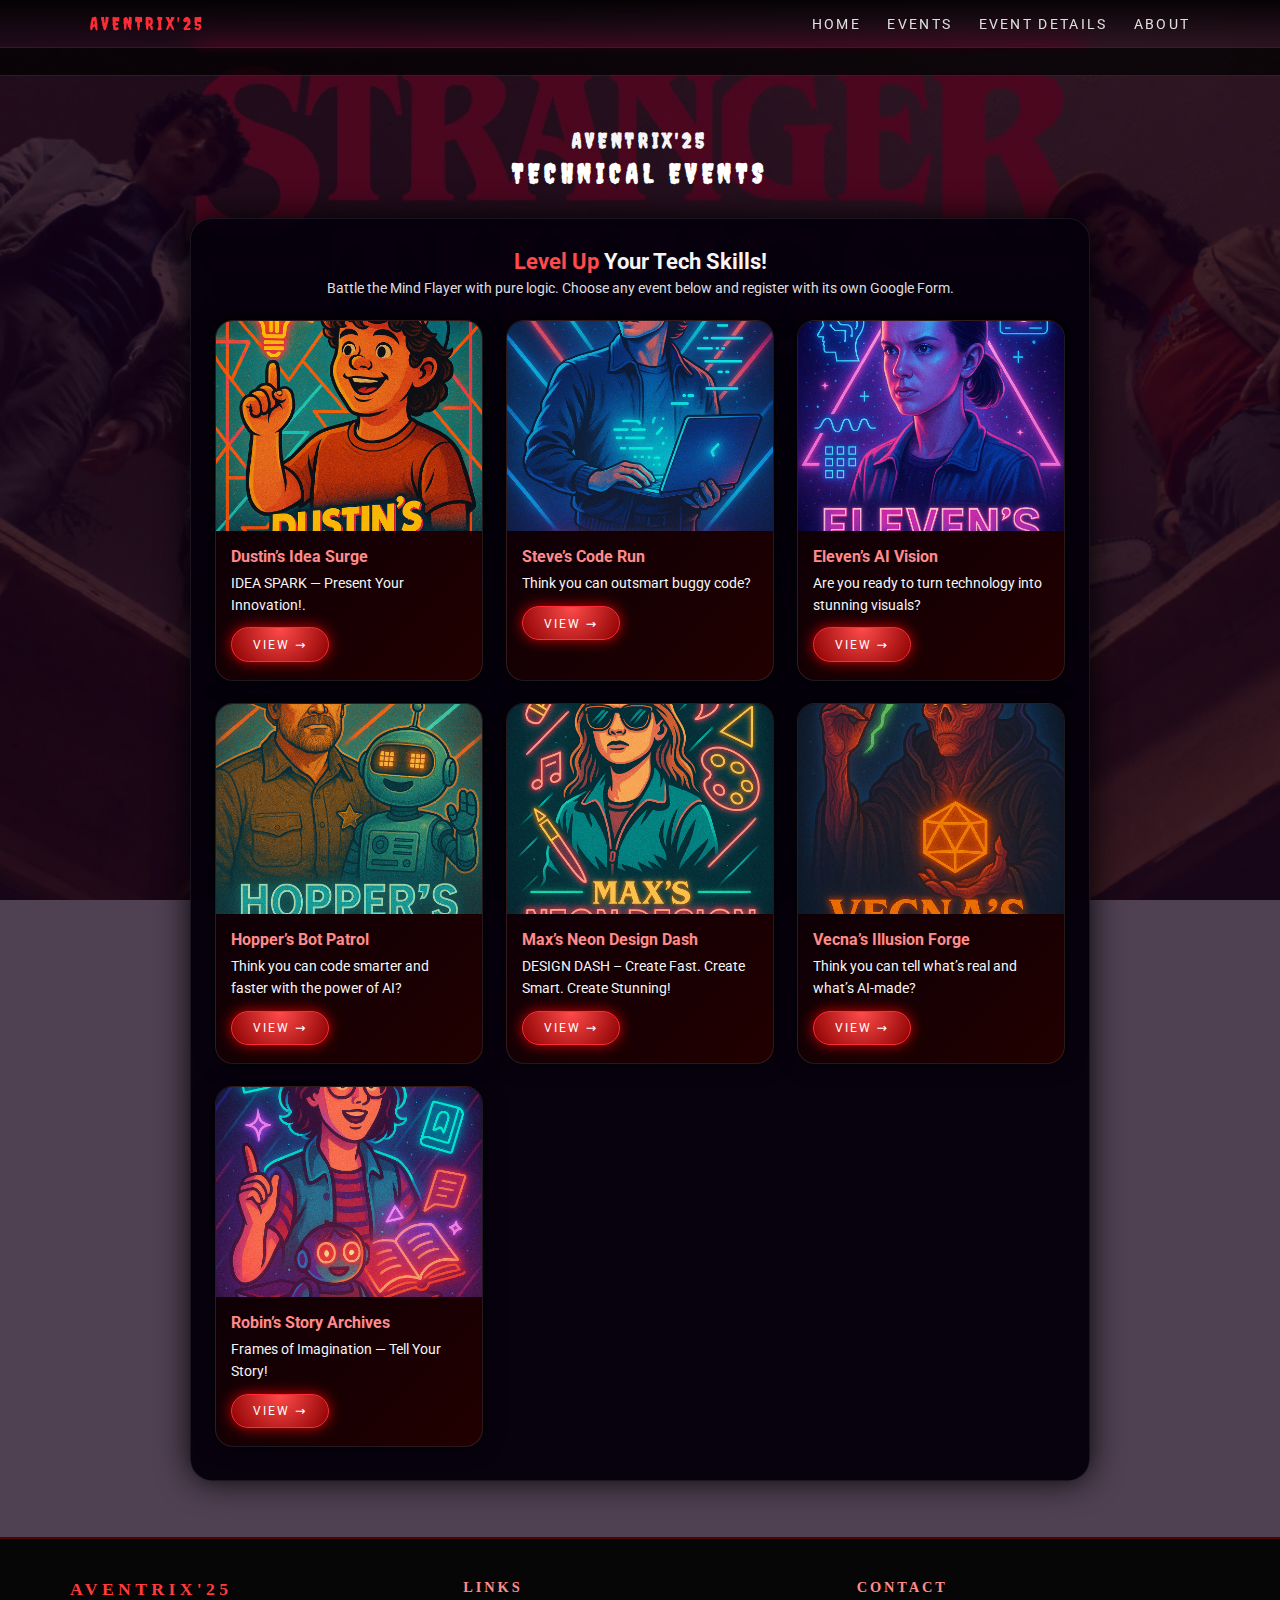
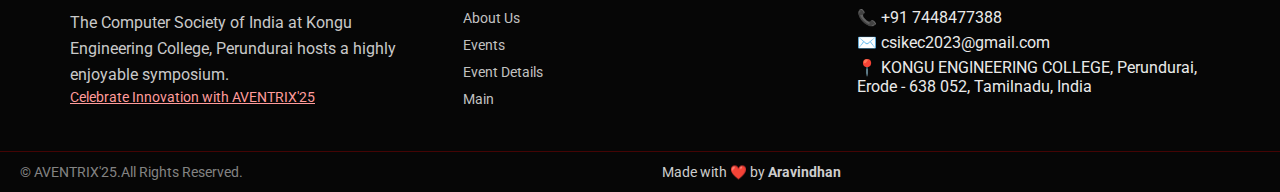
<file: tech.html>
<!DOCTYPE html>
<html lang="en">
<head>
  <meta charset="UTF-8" />
  <title>Aventrix'25 – Technical Events</title>
  <link rel="stylesheet" href="styles.css" />
  <meta name="viewport" content="width=device-width, initial-scale=1.0" />
  <link href="https://fonts.googleapis.com/css2?family=Creepster&family=Roboto:wght@300;400;500;700&display=swap" rel="stylesheet" />

</head>
<body class="page-tech">
    <audio id="bg-music" autoplay loop hidden>
  <source src="stranger_things.mp3" type="audio/mp3">
</audio>
<div class="upside-down-transition" id="transition"></div>

  <!-- NAV -->
  <header class="nav">
    <div class="nav-logo glitch" data-text="Aventrix'25">
      Aventrix'25
    </div>
    <nav>
      <a href="main.html">Home</a>
      <a href="tech.html">Events</a>
      <a href="agenda.html">Event Details</a>
      <a href="about.html">About</a>
    </nav>
  </header>

  <!-- TICKER BAR -->
  <div class="ticker main-ticker">
    <div class="ticker-inner">
      Aventrix'25 • TECHNICAL EVENTS • REGISTER FOR EACH EVENT •
      Aventrix'25 • TECHNICAL EVENTS • REGISTER FOR EACH EVENT •
    </div>
  </div>

  <!-- MAIN CONTENT -->
  <main class="events-page tech-page">
    <!-- Big heading like AVENTRIX '24 TECHNICAL EVENTS -->
    <section class="tech-heading">
      <h1 class="tech-title-top">Aventrix'25</h1>
      <h2 class="tech-title-sub">TECHNICAL EVENTS</h2>
    </section>

    <!-- Center container card -->
    <section class="tech-shell">
      <header class="tech-shell-header">
        <h3 class="tech-shell-title">
          <span class="tech-highlight">Level Up</span> Your Tech Skills!
        </h3>
        <p class="tech-shell-text">
          Battle the Mind Flayer with pure logic. Choose any event below and
          register with its own Google Form.
        </p>
      </header>

      <div class="tech-grid">
        <!-- EVENT 1 -->
        <article class="tech-card">
          <div class="tech-card-img ">
            <img src="dustin2.png" alt="Upside Down UI Challenge" />
          </div>
          <div class="tech-card-body">
            <h4>Dustin’s Idea Surge</h4>
            <p>
              IDEA SPARK — Present Your Innovation!.
            </p>
            <a
              href="https://docs.google.com/forms/d/e/FORM_LINK_FOR_EVENT1/viewform"
              <!-- before: href was google form -->
<a href="Dustin’s Idea Surge.html" class="btn btn-primary tech-btn">View →</a>
          </div>
        </article>

        <!-- EVENT 2 -->
        <article class="tech-card">
          <div class="tech-card-img ">
            <img src="stev2.png" alt="Upside Down UI Challenge" />
          </div>
          <div class="tech-card-body">
            <h4>Steve’s Code Run</h4>
            <p>
              Think you can outsmart buggy code?
            </p>
            <a
              href="https://docs.google.com/forms/d/e/FORM_LINK_FOR_EVENT1/viewform"
              <!-- before: href was google form -->
<a href="Steve’s Code Run.html" class="btn btn-primary tech-btn">View →</a>
          </div>
        </article>

        <!-- EVENT 3 -->
        <article class="tech-card">
          <div class="tech-card-img ">
            <img src="elevn 2.png" alt="Upside Down UI Challenge" />
          </div>
          <div class="tech-card-body">
            <h4>Eleven’s AI Vision</h4>
            <p>
              Are you ready to turn technology into stunning visuals?
            </p>
            <a
              href="https://docs.google.com/forms/d/e/FORM_LINK_FOR_EVENT1/viewform"
              <!-- before: href was google form -->
<a href="Eleven’s AI Vision.html" class="btn btn-primary tech-btn">View →</a>
          </div>
        </article>
        <!-- EVENT 4 -->
        <article class="tech-card">
          <div class="tech-card-img ">
            <img src="hooper2.png" alt="Upside Down UI Challenge" />
          </div>
          <div class="tech-card-body">
            <h4>Hopper’s Bot Patrol</h4>
            <p>
              Think you can code smarter and faster with the power of AI?
            </p>
            <a
              href="https://docs.google.com/forms/d/e/FORM_LINK_FOR_EVENT1/viewform"
              <!-- before: href was google form -->
<a href="Hopper’s Bot Patrol.html" class="btn btn-primary tech-btn">View →</a>
          </div>
        </article>
        <!-- EVENT 5 -->
        <article class="tech-card">
          <div class="tech-card-img ">
            <img src="max2.png" alt="Upside Down UI Challenge" />
          </div>
          <div class="tech-card-body">
            <h4>Max’s Neon Design Dash</h4>
            <p>
              DESIGN DASH – Create Fast. Create Smart. Create Stunning!
            </p>
            <a
              href="https://docs.google.com/forms/d/e/FORM_LINK_FOR_EVENT1/viewform"
              <!-- before: href was google form -->
<a href="Max’s Neon Design Dash.html" class="btn btn-primary tech-btn">View →</a>
          </div>
        </article>
        <!-- EVENT 6 -->
        <article class="tech-card">
          <div class="tech-card-img ">
            <img src="venac.png" alt="Upside Down UI Challenge" />
          </div>
          <div class="tech-card-body">
            <h4>Vecna’s Illusion Forge</h4>
            <p>
              Think you can tell what’s real and what’s AI-made?
            </p>
            <a
              href="https://docs.google.com/forms/d/e/FORM_LINK_FOR_EVENT1/viewform"
              <!-- before: href was google form -->
<a href="Vecna’s Illusion Forge.html" class="btn btn-primary tech-btn">View →</a>
          </div>
        </article>
        <!-- EVENT 7 -->
        <article class="tech-card">
          <div class="tech-card-img ">
            <img src="robin2.png" alt="Upside Down UI Challenge" />
          </div>
          <div class="tech-card-body">
            <h4>Robin’s Story Archives</h4>
            <p>
              Frames of Imagination — Tell Your Story!
            </p>
            <a
              href="https://docs.google.com/forms/d/e/FORM_LINK_FOR_EVENT1/viewform"
              <!-- before: href was google form -->
<a href="Robin’s Story Archives.html" class="btn btn-primary tech-btn">View →</a>
          </div>
        </article>
      </div>
    </section>
  </main>

  <footer class="site-footer">
  <div class="footer-inner">

    <!-- LEFT COLUMN -->
    <div class="footer-col footer-col-left">
      <h4 class="footer-brand">AVENTRIX'25</h4>
      <p class="footer-desc">
        The Computer Society of India at Kongu Engineering College, Perundurai hosts a highly enjoyable symposium.
      </p>
      <p class="footer-cta">
        <a href="main.html">Celebrate Innovation with AVENTRIX'25</a>
      </p>
    </div>

    <!-- MIDDLE COLUMN -->
    <div class="footer-col footer-col-mid">
      <h5>Links</h5>
      <ul class="footer-links">
        <li><a href="about.html">About Us</a></li>
        <li><a href="main.html">Events</a></li>
        <li><a href="agenda.html">Event Details</a></li>
        <li><a href="index.html">Main</a></li>
      </ul>
    </div>

    <!-- RIGHT COLUMN -->
    <div class="footer-col footer-col-right">
      <h5>Contact</h5>
      <p class="contact-line">📞 +91 7448477388</p>
      <p class="contact-line">✉️ csikec2023@gmail.com</p>
      <p class="contact-line">📍 KONGU ENGINEERING COLLEGE, Perundurai, Erode - 638 052, Tamilnadu, India</p>
    </div>

  </div>

  <!-- FOOTER BOTTOM -->
  <div class="footer-bottom">
    <p class="footer-copy">© AVENTRIX'25.All Rights Reserved.</p>

    <div class="made-by">Made with ❤️ by <strong>Aravindhan</strong></div>

    <div class="footer-socials">
    </div>
  </div>
</footer>
  
</body>
<script>
  const music = document.getElementById("bg-music");

  // Restore previous volume/mute state
  const savedMuted = localStorage.getItem("musicMuted");

  if (savedMuted === "true") {
    music.muted = true;
  } else {
    music.muted = false;
  }

  // Unmute on first user interaction
  document.addEventListener("click", () => {
    if (localStorage.getItem("hasInteracted") !== "true") {
      music.muted = false;
      localStorage.setItem("hasInteracted", "true");
      localStorage.setItem("musicMuted", "false");
    }
  });

  // Save mute/unmute state automatically
  music.onvolumechange = () => {
    localStorage.setItem("musicMuted", music.muted);
  };
</script>

</html>
</file>
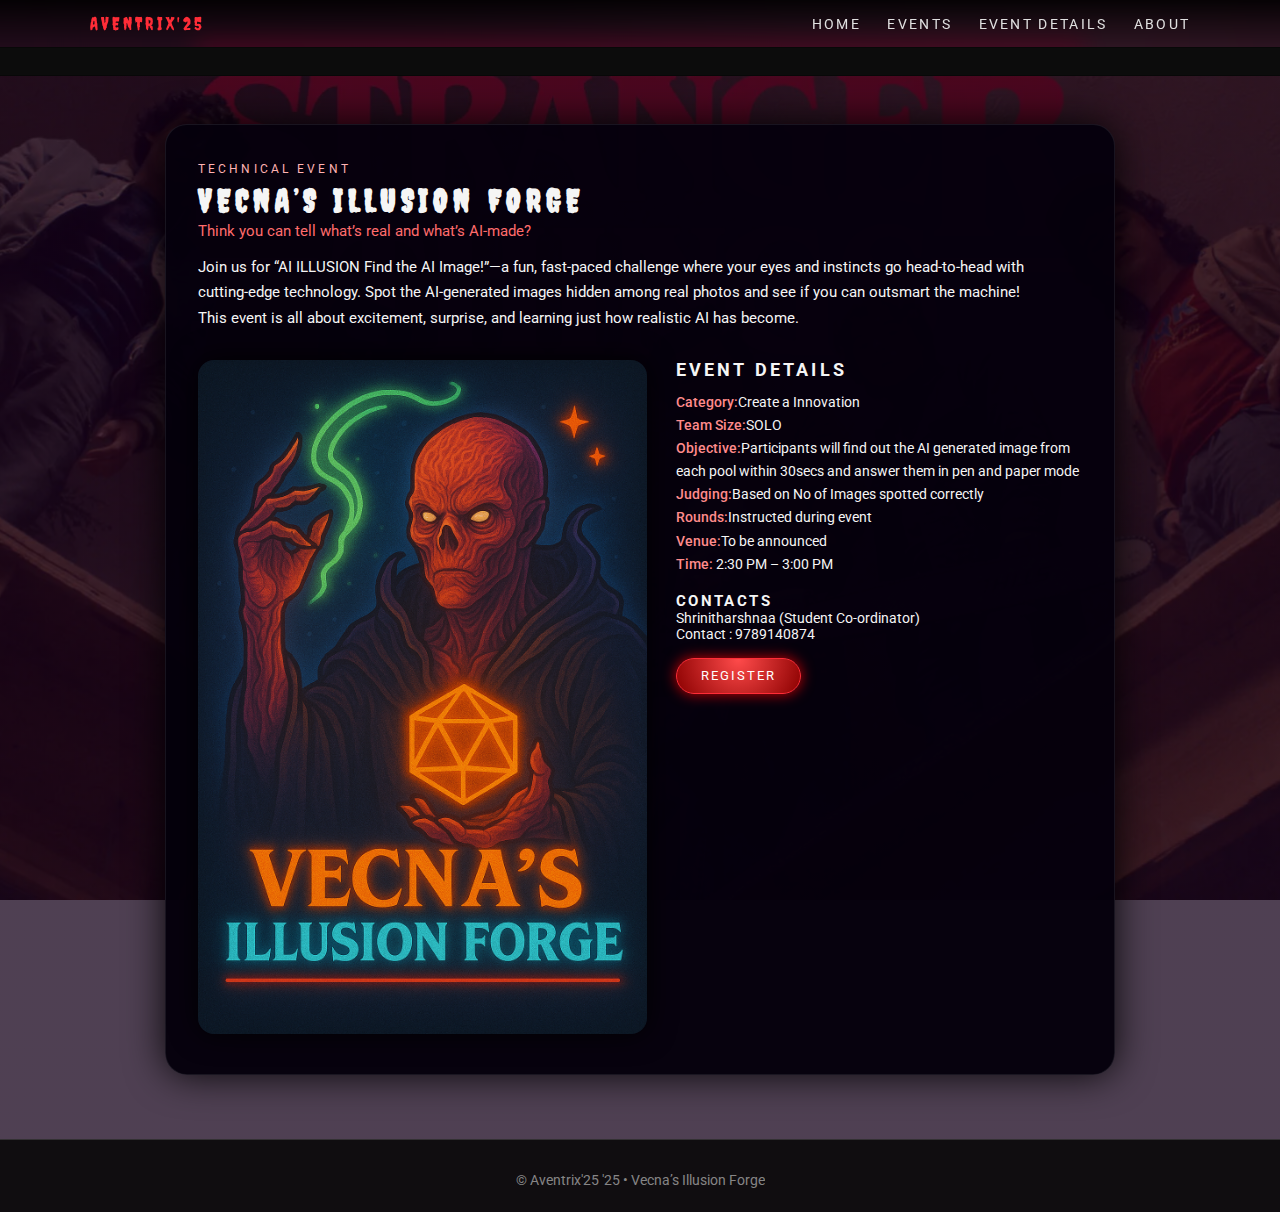
<file: Vecna’s Illusion Forge.html>
<!DOCTYPE html>
<html lang="en">
<head>
  <meta charset="UTF-8" />
  <title>Vecna’s Illusion Forge – Aventrix'25</title>
  <link rel="stylesheet" href="styles.css" />
  <link href="https://fonts.googleapis.com/css2?family=Creepster&family=Roboto:wght@300;400;500;700&display=swap" rel="stylesheet" />
  <meta name="viewport" content="width=device-width, initial-scale=1.0" />
  <meta name="viewport" content="width=device-width, initial-scale=1.0">

</head>
<body class="page-tech">
  <!-- Upside Down overlay (if you're using it on other pages) -->
  <div class="upside-down-transition" id="transition"></div>
  <!-- Horror overlays & containers (paste right after <body>) -->
<div id="horror-overlay">
  <div id="blood-drips"></div>
  <div id="blood-splats"></div>
  <div id="fog-overlay"></div>
  <div id="red-pulse"></div>
  <div id="screen-flicker"></div>
</div>

<!-- Optional: small creepy sound to play on first interaction -->
<audio id="creak-sfx" src="stranger_things.mp3" preload="auto"></audio>


  <!-- NAV -->
  <header class="nav">
    <div class="nav-logo glitch" data-text="Aventrix'25">
      Aventrix'25
    </div>
    <nav>
      <a href="main.html">Home</a>
      <a href="tech.html">Events</a>
      <a href="agenda.html">Event Details</a>
      <a href="about.html">About</a>
    </nav>
  </header>

  <!-- RED TICKER BAR FOR EVENT -->
  <div class="ticker event-ticker">
    <div class="ticker-inner event-ticker-inner">
      Aventrix'25&nbsp; # &nbsp; Vecna’s Illusion Forge&nbsp; # &nbsp; TECHNICAL EVENT &nbsp; #
      Aventrix'25&nbsp; # &nbsp; Vecna’s Illusion Forge&nbsp; # &nbsp; TECHNICAL EVENT &nbsp; #
    </div>
  </div>

  <!-- MAIN EVENT DETAIL LAYOUT -->
  <main class="event-detail-page">
    <section class="event-detail-card">
      <header class="event-header">
        <p class="event-tag">TECHNICAL EVENT</p>
        <h1 class="event-title">Vecna’s Illusion Forge</h1>
        <p class="event-subtitle">Think you can tell what’s real and what’s AI-made?</p>

        <p class="event-intro">
          Join us for “AI ILLUSION Find the AI Image!”—a fun, fast-paced challenge where your eyes and instincts go head-to-head with cutting-edge technology. Spot the AI-generated images hidden among real photos and see if you can outsmart the machine! This event is all about excitement, surprise, and learning just how realistic AI has become.
        </p>
      </header>

      <div class="event-detail-layout">
        <!-- LEFT: IMAGE -->
        <div class="event-image-col">
          <!-- change to your image -->
          <img src="venac.png" alt="Mind Flayer Coding Showdown" />
        </div>

        <!-- RIGHT: DETAILS -->
        <div class="event-info-col">
          <h3>Event Details</h3>
          <ul class="event-info-list">
            <li><span>Category:</span>Create a Innovation</li>
            <li><span>Team Size:</span>SOLO</li>
            <li><span>Objective:</span>Participants will find out the AI generated image from each pool within 30secs and answer them in pen and paper mode</li>
            <li><span>Judging:</span>Based on No of Images spotted correctly</li>
            <li><span>Rounds:</span>Instructed during event</li>
            <li><span>Venue:</span>To be announced</li>
            <li><span>Time:</span> 2:30 PM – 3:00 PM</li>
          </ul>

          <h4 class="event-contact-title">Contacts</h4>
          <p class="event-contact">
            Shrinitharshnaa (Student Co-ordinator)<br />
            Contact : 9789140874
          </p>

          <a
            href="https://forms.gle/1VdHm1JxzUD6mgLb7"
            class="btn btn-primary event-register-btn"
            target="_blank"
            rel="noopener noreferrer"
          >
            Register
          </a>
        </div>
      </div>
    </section>
  </main>

  <footer class="footer">
    <p class="footer-copy">© Aventrix'25 '25 • Vecna’s Illusion Forge</p>
  </footer>

  <!-- Upside Down JS + (music JS if you use it) -->
  <script>
    const transition = document.getElementById("transition");
    const body = document.body;

    function triggerUpside() {
      body.classList.add("upside-animating");
      transition.style.animation = "none";
      void transition.offsetWidth;
      transition.style.animation = "upsideEnter 1.4s ease forwards";
      setTimeout(() => body.classList.remove("upside-animating"), 1400);
    }

    document.addEventListener("DOMContentLoaded", () => {
      triggerUpside();
      const links = document.querySelectorAll("a");
      links.forEach(link => {
        const href = link.getAttribute("href") || "";
        const target = link.getAttribute("target");
        if (target === "_blank" || href.startsWith("#") || href.startsWith("mailto:") || href.startsWith("tel:")) return;
        link.addEventListener("click", () => triggerUpside());
      });
    });
  </script>
</body>
</html>
</file>
<file: splash.css>
/* =========================
   GLOBAL RESET
   ========================= */
* {
  margin: 0;
  padding: 0;
  box-sizing: border-box;
}

html,
body {
  height: 100%;
}

body {
  font-family: "Roboto", system-ui, -apple-system, BlinkMacSystemFont, "Segoe UI",
    sans-serif;
  color: #f5f5f5;
  background: #000;
  overflow: hidden;
}

/* =========================
   LANDING / HERO SECTION
   ========================= */
.landing {
  position: relative;
  min-height: 100vh;
  width: 100%;
  background:
    linear-gradient(to bottom, rgba(0, 0, 0, 0.0), rgba(0, 0, 0, 0.50)),
    url("home page.webp") center center/cover no-repeat;
  display: flex;
  flex-direction: column;
  align-items: center;
  justify-content: space-between;
  text-align: center;
  padding: 10px 16px 18px;
}

/* overlay if needed (keeps hero darker) */
.landing-overlay {
  position: absolute;
  inset: 0;
  background: rgba(0,0,0,0.55);
  z-index: 2;
}

/* bottom message */
.bottom-text {
  font-size: 0.75rem;
  opacity: 0.7;
  z-index: 12;
}

/* =========================
   TOP GLASS BANNER
   ========================= */
.top-banner {
  width: 55%;
  max-width: 500px;
  margin: 8px auto 0;
  padding: 10px 20px;

  display: flex;
  align-items: center;
  justify-content: space-between;
  gap: 18px;

  background: rgba(40, 40, 40, 0.45);
  backdrop-filter: blur(10px);
  border-radius: 18px;
  box-shadow: 0 0 12px rgba(0, 0, 0, 0.45);
  z-index: 11;
}

.banner-logo {
  width: 55px;
  height: 55px;
  object-fit: contain;
  filter: drop-shadow(0 0 4px rgba(255, 255, 255, 0.2));
}

.banner-text {
  text-align: center;
  flex: 1;
}

.college-name {
  font-size: 1rem;
  font-weight: 700;
  color: #ffffff;
  letter-spacing: 1px;
  text-shadow: 0 0 6px rgba(0, 0, 0, 0.6);
}

.club-name {
  margin-top: 2px;
  font-size: 0.85rem;
  color: #e8e8e8;
  text-shadow: 0 0 4px rgba(0, 0, 0, 0.6);
}

/* =========================
   CENTER TITLE + BUTTON
   ========================= */
.center-content {
  flex: 1;
  width: 100%;
  display: flex;
  flex-direction: column;
  align-items: center;
  justify-content: center;
  gap: 18px;
  padding: 0 16px;
  z-index: 11; /* above overlay */
}

/* Stranger Things style title block (legacy .st-title preserved) */
.st-title {
  display: flex;
  align-items: center;
  gap: 10px;
}

.st-line {
  height: 3px;
  width: 80px;
  background: #ff0000;
  box-shadow:
    0 0 12px #ff0000,
    0 0 24px rgba(255, 0, 0, 0.7),
    0 0 36px rgba(255, 0, 0, 0.5);
}

/* text group */
.st-text-group {
  text-align: center;
  line-height: 0.8;
}

/* Stranger Things style text (legacy, kept for compatibility) */
.st-text {
  font-family: "Cinzel", serif;
  font-weight: 700;
  text-transform: uppercase;
  letter-spacing: 5px;

  color: #000;
  -webkit-text-stroke: 1px #ff0000;

  text-shadow:
    0 0 10px #ff0000,
    0 0 30px #ff0000,
    0 0 60px rgba(255, 0, 0, 0.6);

  animation: stGlow 3s ease-in-out infinite;
}

/* main & sub word sizes */
.main-word {
  font-size: 3.2rem;
}

.sub-word {
  font-size: 1.8rem;
  margin-top: -4px;
}

/* tagline */
.tagline {
  max-width: 24rem;
  font-size: 0.95rem;
  opacity: 0.9;
  z-index: 11;
}

/* button */
.btn-assemble {
  margin-top: 4px;
  padding: 0.9rem 2.4rem;
  border-radius: 999px;
  border: none;
  text-decoration: none;
  font-size: 0.85rem;
  font-weight: 600;
  letter-spacing: 0.18em;
  text-transform: uppercase;
  color: #fff;
  background: radial-gradient(circle at top, #ff4b4b, #8b0000);
  box-shadow:
    0 0 14px rgba(255, 0, 0, 0.9),
    0 0 30px rgba(0, 0, 0, 1);
  cursor: pointer;
  transition: transform 0.2s ease, box-shadow 0.2s ease;
  z-index: 11;
}

.btn-assemble:hover {
  transform: translateY(-2px);
  box-shadow:
    0 0 22px rgba(255, 0, 0, 1),
    0 0 40px rgba(0, 0, 0, 1);
}

/* =========================
   GLOW ANIMATION
   ========================= */
@keyframes stGlow {
  0%,
  100% {
    text-shadow:
      0 0 8px #ff0000,
      0 0 18px #ff1a1a,
      0 0 35px rgba(255, 0, 0, 0.6);
  }
  50% {
    text-shadow:
      0 0 25px #ff3a3a,
      0 0 55px #ff0000,
      0 0 90px rgba(255, 0, 0, 1);
  }
}

/* =========================
   NEON TITLE BLOCK (NEW) - scoped and safe
   ========================= */

/* wrapper */
.neon-hero{
  width:100%;
  max-width: 1120px;
  margin: 12px auto 0;
  text-align:center;
  position: relative;
  z-index: 11;
  pointer-events: none; /* decorative only */
}

/* TOP neon bar */
.neon-top{
  height:6px;
  margin:0 auto 10px;
  width:86%;
  max-width:600px;
  border-radius:6px;
  background: linear-gradient(90deg, rgba(255,30,30,1), rgba(255,90,90,0.95));
  box-shadow: 0 0 18px rgba(255,40,40,0.85), 0 0 34px rgba(246, 7, 7, 0.45);
  position: relative;
  z-index: 2;
}

/* main text block */
.neon-title{
  display:inline-block;
  margin: 6px 0 4px; /* pulls title up near top bar */
  position: relative;
  line-height: 0.86;
  pointer-events: auto; /* allow accessibility focus if needed */
}

/* the big word (AVENTRIX) */
.neon-title .word{
  display:block;
  font-family: "Cinzel", serif;
  font-weight: 900;
  font-size: 96px;
  color: #030202;
  -webkit-text-stroke: 3.2px #ff1a1a;
  text-stroke: 3.2px #ff1a1a;
  text-shadow:
    0 0 8px rgba(255,40,40,0.95),
    0 0 20px rgba(255,30,30,0.85),
    0 0 48px rgba(255,18,18,0.6),
    0 10px 40px rgba(0,0,0,0.6);
  padding: 1px 18px;
  transform: translateY(-2px);
  letter-spacing: 0.02em;
  display: inline-block;
}

/* bottom group: two short lines with the year centered */
.neon-bottom{
  display:flex;
  align-items:center;
  justify-content:center;
  gap: 10px;
  margin-top: 2px;
  z-index: 2;
}

/* the small neon bars */
.neon-bottom .line{
  width: 110px;
  height:6px;
  border-radius: 24px;
  background: linear-gradient(90deg, rgba(255,30,30,1), rgba(255,75,75,0.95));
  box-shadow: 0 0 12px rgba(255,40,40,0.9), 0 0 28px rgba(255,30,30,0.65);
}

/* the year text */
.neon-bottom .year{
  font-family: "Cinzel", serif;
  font-weight: 700;
  font-size: 38px;
  color: #030202;
  -webkit-text-stroke: 2px #ff1a1a;
  text-stroke: 2px #ff1a1a;
  text-shadow: 0 0 8px rgba(255,40,40,0.95), 0 0 22px rgba(255,30,30,0.8);
  padding: 2px 8px;
  transform: translateY(2px);
  letter-spacing: 0.18em;
}

/* subtle breathing animation for neon glow */
@keyframes neonPulse {
  0%{ filter: drop-shadow(0 0 8px rgba(255,30,30,0.6)); opacity: 1 }
  50%{ filter: drop-shadow(0 0 20px rgba(255,40,40,0.95)); opacity: 0.98 }
  100%{ filter: drop-shadow(0 0 8px rgba(255,30,30,0.6)); opacity: 1 }
}

/* occasional flicker effect */
@keyframes neonFlicker {
  0%,18%,20%,22%,24%,100% { opacity:1; filter:none; }
  19%,21%,23% { opacity:0.82; filter: blur(.6px) drop-shadow(0 0 10px rgba(255,0,0,0.35)); }
}

/* apply animations */
.neon-title .word { animation: neonPulse 3.8s ease-in-out infinite; }
.neon-bottom .year { animation: neonPulse 3.8s ease-in-out infinite; }
.neon-title { animation: neonFlicker 9s linear infinite; }

/* small vignette for cinematic effect */
.neon-hero::before{
  content:"";
  pointer-events:none;
  position:absolute;
  inset:-30px;
  z-index:0;
  background: radial-gradient(60% 45% at 50% 45%, rgba(255,10,10,0.02), rgba(0,0,0,0.72));
  mix-blend-mode: multiply;
  border-radius: 6px;
}

/* =========================
   ACCESSIBILITY (Reduce Motion)
   ========================= */
@media (prefers-reduced-motion: reduce) {
  .neon-title .word,
  .neon-bottom .year,
  .neon-title { animation: none !important; }

  .st-text { animation: none !important; }
}

/* =========================
   MOBILE RESPONSIVE
   ========================= */
@media (max-width: 768px) {
  .top-banner {
    width: 100%;
    max-width: 90%;
    padding: 8px 14px;
    flex-direction: column;
    align-items: center;
    text-align: center;
    gap: 6px;
  }

  .banner-logo {
    width: 42px;
    height: 42px;
  }

  .college-name {
    font-size: 0.95rem;
  }

  .club-name {
    font-size: 0.78rem;
  }

  .st-line {
    width: 55px;
  }

  .main-word {
    font-size: 2.4rem;
  }

  .sub-word {
    font-size: 1.4rem;
  }

  .tagline {
    font-size: 0.9rem;
  }

  .btn-assemble {
    padding: 0.8rem 2rem;
    font-size: 0.8rem;
  }

  /* neon adjustments */
  .neon-top { width:94%; margin-bottom: -6px; height:5px; }
  .neon-title .word { font-size: 52px; -webkit-text-stroke:2px; padding:4px 10px; }
  .neon-bottom .line { width: 64px; height:5px; }
  .neon-bottom .year { font-size: 24px; -webkit-text-stroke:1.4px; letter-spacing:0.12em; transform:translateY(0); }
}

@media (max-width: 480px) {
  .top-banner {
    max-width: 95%;
    padding: 8px 10px;
  }

  .banner-logo {
    width: 36px;
    height: 36px;
  }

  .main-word {
    font-size: 2rem;
  }

  .sub-word {
    font-size: 1.2rem;
  }

  .st-line {
    width: 45px;
  }

  .tagline {
    font-size: 0.82rem;
  }

  .bottom-text {
    font-size: 0.7rem;
  }

  .neon-top { width:98%; }
  .neon-title .word { font-size: 44px; -webkit-text-stroke:1.6px; }
  .neon-bottom .line { width: 52px; height:5px; }
  .neon-bottom .year { font-size:18px; -webkit-text-stroke:1px; letter-spacing: .09em; }
}

/* small helper */
.center-wrapper {
  max-width: 1280px;
  margin-left: auto;
  margin-right: auto;
  padding: 0 18px;
}

/* keep the left logo wider if requested */
.left-logo {
  width: 150px;
}
</file>
<file: styles.css>
:root {
  --bg-dark: #05030a;
  --bg-red: #2b0004;
  --neon-red: #ff2c37;
  --neon-blue: #46d5ff;
  --text-light: #f5f5f5;
  --card-bg: rgba(4, 0, 16, 0.9);
}

/* RESET */
* {
  margin: 0;
  padding: 0;
  box-sizing: border-box;
}

body {
  font-family: system-ui, -apple-system, BlinkMacSystemFont, "Segoe UI",
    sans-serif;
  color: var(--text-light);
  background: radial-gradient(circle at top, #290010, #020008 60%, #000000);
  min-height: 100vh;
}


/* NAVBAR */
.nav {
  position: sticky;
  top: 0;
  z-index: 20;
  display: flex;
  align-items: center;
  justify-content: space-between;
  padding: 0.8rem 7vw;
  backdrop-filter: blur(12px);
  background: linear-gradient(
    to bottom,
    rgba(0, 0, 0, 0.85),
    rgba(0, 0, 0, 0.4),
    transparent
  );
}

.nav-logo {
  font-size: 1rem;
  letter-spacing: 0.4em;
  text-transform: uppercase;
  color: var(--neon-red);
}

.nav a {
  text-decoration: none;
  margin-left: 1.4rem;
  font-size: 0.9rem;
  letter-spacing: 0.16em;
  text-transform: uppercase;
  color: #e0e0e0;
  position: relative;
}

.nav a::after {
  content: "";
  position: absolute;
  left: 0;
  bottom: -4px;
  width: 0;
  height: 2px;
  background: var(--neon-red);
  transition: width 0.25s ease;
}

.nav a:hover::after,
.nav a.active::after {
  width: 100%;
}

/* GLITCH EFFECT */
.glitch {
  position: relative;
}

.glitch::before,
.glitch::after {
  content: attr(data-text);
  position: absolute;
  left: 0;
  top: 0;
  clip: rect(0, 900px, 0, 0);
}

.glitch::before {
  left: 2px;
  text-shadow: -2px 0 var(--neon-blue);
  animation: glitch-top 2s infinite linear alternate-reverse;
}

.glitch::after {
  left: -2px;
  text-shadow: -2px 0 var(--neon-red);
  animation: glitch-bottom 2.4s infinite linear alternate-reverse;
}

@keyframes glitch-top {
  0% {
    clip: rect(0, 9999px, 0, 0);
  }
  15% {
    clip: rect(4px, 9999px, 24px, 0);
  }
  35% {
    clip: rect(10px, 9999px, 40px, 0);
  }
  60% {
    clip: rect(3px, 9999px, 18px, 0);
  }
  100% {
    clip: rect(0, 9999px, 0, 0);
  }
}

@keyframes glitch-bottom {
  0% {
    clip: rect(0, 9999px, 0, 0);
  }
  20% {
    clip: rect(35px, 9999px, 70px, 0);
  }
  45% {
    clip: rect(50px, 9999px, 90px, 0);
  }
  80% {
    clip: rect(28px, 9999px, 65px, 0);
  }
  100% {
    clip: rect(0, 9999px, 0, 0);
  }
}

/* TICKER (like Aventrix) */
.ticker {
  width: 100%;
  overflow: hidden;
  border-block: 1px solid rgba(255, 255, 255, 0.12);
  background: rgba(0, 0, 0, 0.7);
}

.ticker-inner {
  display: inline-block;
  white-space: nowrap;
  padding-block: 0.4rem;
  padding-left: 100%;
  animation: ticker 18s linear infinite;
  font-size: 0.8rem;
  letter-spacing: 0.25em;
  text-transform: uppercase;
  color: #f7dada;
}

@keyframes ticker {
  to {
    transform: translateX(-100%);
  }
}

/* HERO SECTION */
.hero {
  display: grid;
  grid-template-columns: minmax(0, 1.1fr) minmax(0, 0.9fr);
  gap: 3rem;
  padding: 4rem 7vw 4rem;
  align-items: center;
}

.hero-tag {
  font-size: 0.8rem;
  letter-spacing: 0.25em;
  text-transform: uppercase;
}

.hero-subtag {
  font-size: 0.75rem;
  margin-top: 0.3rem;
  opacity: 0.8;
  letter-spacing: 0.16em;
  text-transform: uppercase;
}

.hero-small {
  margin-top: 0.7rem;
  font-size: 0.8rem;
  opacity: 0.8;
}

.hero-title {
  font-size: clamp(2.4rem, 4vw, 3.4rem);
  margin-top: 0.8rem;
  text-transform: uppercase;
}

.hero-caption {
  font-size: 1.2rem;
  margin-top: 0.4rem;
  color: #ff9b9b;
}

.hero-desc {
  margin-top: 1rem;
  max-width: 34rem;
  line-height: 1.5;
}

.hero-cta {
  margin-top: 1.6rem;
  display: flex;
  flex-wrap: wrap;
  gap: 1rem;
}

/* BUTTONS */
.btn {
  display: inline-block;
  padding: 0.8rem 1.7rem;
  border-radius: 999px;
  border: 1px solid var(--neon-red);
  text-transform: uppercase;
  letter-spacing: 0.16em;
  font-size: 0.8rem;
  cursor: pointer;
  text-decoration: none;
  transition: transform 0.2s ease, box-shadow 0.2s ease, background 0.2s ease;
}

.btn-primary {
  background: radial-gradient(circle at top, #ff4b4b, #8b0000);
  box-shadow: 0 0 14px rgba(255, 0, 0, 0.8);
  color: #fff;
}

.btn-outline {
  background: transparent;
  color: #fff;
}

.btn-primary:hover {
  transform: translateY(-2px);
  box-shadow: 0 0 22px rgba(255, 0, 0, 0.9);
}

.btn-outline:hover {
  background: rgba(255, 255, 255, 0.06);
}

/* HERO IMAGE */
.hero-right {
  justify-self: center;
}

.hero-image-wrap {
  position: relative;
}

.hero-image-wrap img {
  width: min(380px, 70vw);
  border-radius: 18px;
  box-shadow: 0 0 50px rgba(0, 0, 0, 0.9);
  position: relative;
  z-index: 1;
}

.hero-image-wrap::before {
  content: "";
  position: absolute;
  inset: -8%;
  border-radius: 24px;
  border: 1px solid rgba(255, 255, 255, 0.20);
  opacity: 0.8;
  filter: blur(1px);
}

.hero-red-glow {
  position: absolute;
  inset: 10%;
  border-radius: 24px;
  background: radial-gradient(circle at center, rgba(255, 0, 0, 0.55), transparent);
  filter: blur(14px);
  z-index: 0;
  animation: glow 3.5s ease-in-out infinite;
}

@keyframes glow {
  0%, 100% {
    opacity: 0.7;
    transform: scale(1);
  }
  50% {
    opacity: 1;
    transform: scale(1.05);
  }
}

/* GENERIC SECTION */
.section {
  padding: 3.5rem 7vw 3rem;
}

.section-title {
  font-size: 1.6rem;
  text-transform: uppercase;
  letter-spacing: 0.2em;
  margin-bottom: 1rem;
}

.section-text {
  max-width: 40rem;
  line-height: 1.7;
  opacity: 0.92;
}

.section-text.small {
  font-size: 0.85rem;
  margin-top: 0.4rem;
}

/* HOME EVENTS GRID */
.home-events-grid {
  display: grid;
  grid-template-columns: repeat(auto-fit, minmax(230px, 1fr));
  gap: 1.6rem;
  margin-top: 2rem;
}

.home-event-card {
  padding: 1.5rem 1.3rem;
  border-radius: 18px;
  border: 1px solid rgba(255, 255, 255, 0.12);
  background: linear-gradient(135deg, rgba(5, 0, 12, 0.9), rgba(40, 0, 0, 0.9));
  text-decoration: none;
  color: inherit;
  position: relative;
  overflow: hidden;
}

.home-event-card::before {
  content: "";
  position: absolute;
  inset: -30%;
  background: radial-gradient(circle at top, rgba(255, 44, 55, 0.4), transparent);
  opacity: 0;
  transition: opacity 0.3s ease, transform 0.3s ease;
}

.home-event-card:hover::before {
  opacity: 1;
  transform: translateY(-6px);
}

.home-event-card h4 {
  margin-bottom: 0.4rem;
  color: #ff8b8b;
}

.home-event-card p {
  font-size: 0.9rem;
  line-height: 1.5;
}

.card-link {
  display: inline-block;
  margin-top: 0.7rem;
  font-size: 0.8rem;
  letter-spacing: 0.16em;
  text-transform: uppercase;
}

/* EVENTS PAGES */
.events-page {
  padding: 3.2rem 7vw 3rem;
}

.events-header {
  margin-bottom: 2rem;
}

.events-grid-full {
  display: grid;
  grid-template-columns: repeat(auto-fit, minmax(260px, 1fr));
  gap: 1.7rem;
}

.event-card.big {
  padding: 1.6rem 1.4rem 1.5rem;
  border-radius: 18px;
  background: var(--card-bg);
  border: 1px solid rgba(255, 255, 255, 0.14);
  backdrop-filter: blur(12px);
  box-shadow: 0 0 26px rgba(0, 0, 0, 0.8);
}

.event-card.big h2 {
  margin-bottom: 0.4rem;
  color: #ff8f8f;
}

.event-card.big p {
  font-size: 0.95rem;
  line-height: 1.5;
  margin-bottom: 0.6rem;
}

.event-card.big ul {
  list-style: disc;
  margin-left: 1.1rem;
  font-size: 0.9rem;
  margin-bottom: 0.8rem;
}

/* FOOTER */
.footer {
  padding: 2rem 7vw 1.5rem;
  border-top: 1px solid rgba(255, 255, 255, 0.15);
  background: rgba(0, 0, 0, 0.8);
}

.footer-grid {
  display: grid;
  grid-template-columns: repeat(auto-fit, minmax(210px, 1fr));
  gap: 1.4rem;
  margin-bottom: 1rem;
}

.footer-heading {
  font-size: 0.95rem;
  text-transform: uppercase;
  letter-spacing: 0.2em;
  margin-bottom: 0.5rem;
}

.footer-text {
  font-size: 0.85rem;
  line-height: 1.6;
  opacity: 0.9;
}

.footer-links {
  list-style: none;
}

.footer-links a {
  font-size: 0.85rem;
  color: #eee;
  text-decoration: none;
  opacity: 0.9;
}

.footer-links a:hover {
  text-decoration: underline;
}

.footer-copy {
  font-size: 0.8rem;
  text-align: center;
  opacity: 0.7;
}

/* RESPONSIVE */
@media (max-width: 900px) {
  .hero {
    grid-template-columns: 1fr;
    padding-top: 3rem;
  }

  .hero-right {
    order: -1;
  }

  .nav {
    padding-inline: 1.3rem;
  }

  .section,
  .events-page {
    padding-inline: 1.5rem;
  }
}

@media (max-width: 600px) {
  .nav a {
    margin-left: 0.7rem;
    font-size: 0.8rem;
  }

  .hero-cta {
    flex-direction: column;
  }
}
/* --- MAIN PAGE LAYOUT (like Aventrix main) --- */

.main-ticker {
  margin-top: 0; /* sits right under nav */
}

/* Center wrapper */
.main-wrapper {
  min-height: calc(100vh - 160px);
  display: flex;
  align-items: flex-start;
  justify-content: center;
  padding: 3rem 1.5rem 4rem;
}

/* Big central card */
.main-card {
  max-width: 760px;
  width: 100%;
  background: rgba(5, 0, 12, 0.96);
  border-radius: 22px;
  padding: 2.4rem 2.1rem 2.2rem;
  box-shadow: 0 0 36px rgba(0, 0, 0, 0.9);
  border: 1px solid rgba(255, 255, 255, 0.08);
}

/* Text area on top of card */
.main-card-header {
  text-align: center;
  margin-bottom: 2.4rem;
}

.college-line {
  font-size: 0.82rem;
  letter-spacing: 0.28em;
  text-transform: uppercase;
}

.dept-line {
  font-size: 0.78rem;
  margin-top: 0.3rem;
  opacity: 0.8;
  letter-spacing: 0.18em;
  text-transform: uppercase;
}

.present-line {
  margin-top: 0.7rem;
  font-size: 0.8rem;
  opacity: 0.85;
}

.main-title {
  font-size: 2.1rem;
  margin-top: 0.9rem;
  text-transform: uppercase;
}

.main-subtitle {
  font-size: 1.2rem;
  margin-top: 0.3rem;
  color: #ff9b9b;
}

.main-desc {
  margin-top: 1rem;
  max-width: 40rem;
  margin-left: auto;
  margin-right: auto;
  line-height: 1.6;
  font-size: 0.95rem;
  opacity: 0.93;
}

/* Events area inside card */
.main-events {
  margin-top: 0.5rem;
}

.events-heading {
  text-align: center;
  font-size: 1.1rem;
  letter-spacing: 0.25em;
  text-transform: uppercase;
  color: #ff4b4b;
}

.events-subheading {
  text-align: center;
  margin-top: 0.4rem;
  font-size: 0.9rem;
  letter-spacing: 0.18em;
  text-transform: uppercase;
}

/* Two cards row */
.main-events-row {
  margin-top: 1.8rem;
  display: grid;
  grid-template-columns: repeat(2, minmax(0, 1fr));
  gap: 1.4rem;
}

/* Each event card */
.main-event-card {
  background: linear-gradient(135deg, rgba(4, 0, 10, 0.96), rgba(35, 0, 0, 0.96));
  border-radius: 18px;
  overflow: hidden;
  border: 1px solid rgba(255, 255, 255, 0.10);
  display: flex;
  flex-direction: column;
  box-shadow: 0 0 20px rgba(0, 0, 0, 0.8);
}

/* Image on top of card */
.event-img-wrap {
  position: relative;
  overflow: hidden;
}

.event-img-wrap img {
  width: 100%;
  display: block;
  object-fit: cover;
  max-height: 220px;
}

/* Card text + button */
.event-card-body {
  padding: 1rem 1rem 1.2rem;
}

.event-card-body h4 {
  margin-bottom: 0.4rem;
  color: #ff8b8b;
}

.event-card-body p {
  font-size: 0.9rem;
  line-height: 1.5;
  margin-bottom: 0.7rem;
}

.small-btn {
  padding: 0.55rem 1.3rem;
  font-size: 0.78rem;
  letter-spacing: 0.16em;
}

/* Responsive tweaks for main card */
@media (max-width: 800px) {
  .main-card {
    padding-inline: 1.4rem;
  }

  .main-events-row {
    grid-template-columns: 1fr;
  }
}
/* ===== NON TECHNICAL EVENTS PAGE (Aventrix-style layout) ===== */

.nt-page {
  display: flex;
  flex-direction: column;
  align-items: center;
  padding: 3.2rem 1.5rem 3.5rem;
}

/* Big page titles */
.nt-heading {
  text-align: center;
  margin-bottom: 1.8rem;
}

.nt-title-top {
  font-size: 1.3rem;
  letter-spacing: 0.24em;
  text-transform: uppercase;
}

.nt-title-sub {
  font-size: 1.7rem;
  margin-top: 0.3rem;
  letter-spacing: 0.16em;
  text-transform: uppercase;
  color: #ffffff;
}

/* Center container card */
.nt-shell {
  width: 100%;
  max-width: 900px;
  background: rgba(5, 0, 12, 0.96);
  border-radius: 22px;
  border: 1px solid rgba(255, 255, 255, 0.08);
  box-shadow: 0 0 32px rgba(0, 0, 0, 0.9);
  padding: 1.8rem 1.5rem 2.1rem;
}

.nt-shell-header {
  text-align: center;
  margin-bottom: 1.4rem;
}

.nt-shell-title {
  font-size: 1.4rem;
  margin-bottom: 0.4rem;
}

.nt-highlight {
  color: #ff4b4b;
}

.nt-shell-text {
  font-size: 0.9rem;
  opacity: 0.9;
}

/* Grid of event cards */
.nt-grid {
  margin-top: 0.8rem;
  display: grid;
  grid-template-columns: repeat(auto-fit, minmax(220px, 1fr));
  gap: 1.4rem;
}

.nt-card {
  background: linear-gradient(135deg, rgba(4, 0, 10, 0.96), rgba(35, 0, 0, 0.96));
  border-radius: 18px;
  overflow: hidden;
  border: 1px solid rgba(255, 255, 255, 0.1);
  display: flex;
  flex-direction: column;
  box-shadow: 0 0 20px rgba(0, 0, 0, 0.8);
}

.nt-card-img img {
  width: 100%;
  display: block;
  object-fit: cover;
  max-height: 210px;
}

.nt-card-body {
  padding: 1rem 0.95rem 1.1rem;
}

.nt-card-body h4 {
  margin-bottom: 0.45rem;
  color: #ff8b8b;
}

.nt-card-body p {
  font-size: 0.9rem;
  line-height: 1.5;
  margin-bottom: 0.7rem;
}

.nt-btn {
  padding: 0.55rem 1.3rem;
  font-size: 0.78rem;
  letter-spacing: 0.16em;
}

/* Responsive tweaks */
@media (max-width: 700px) {
  .nt-shell {
    padding-inline: 1.2rem;
  }
}
/* ===== TECHNICAL EVENTS PAGE (Aventrix-style layout) ===== */

.tech-page {
  display: flex;
  flex-direction: column;
  align-items: center;
  padding: 3.2rem 1.5rem 3.5rem;
}

/* Big page titles */
.tech-heading {
  text-align: center;
  margin-bottom: 1.8rem;
}

.tech-title-top {
  font-size: 1.3rem;
  letter-spacing: 0.24em;
  text-transform: uppercase;
}

.tech-title-sub {
  font-size: 1.7rem;
  margin-top: 0.3rem;
  letter-spacing: 0.16em;
  text-transform: uppercase;
  color: #ffffff;
}

/* Center container card */
.tech-shell {
  width: 100%;
  max-width: 900px;
  background: rgba(5, 0, 12, 0.96);
  border-radius: 22px;
  border: 1px solid rgba(255, 255, 255, 0.08);
  box-shadow: 0 0 32px rgba(0, 0, 0, 0.9);
  padding: 1.8rem 1.5rem 2.1rem;
}

.tech-shell-header {
  text-align: center;
  margin-bottom: 1.4rem;
}

.tech-shell-title {
  font-size: 1.4rem;
  margin-bottom: 0.4rem;
}

.tech-highlight {
  color: #ff4b4b;
}

.tech-shell-text {
  font-size: 0.9rem;
  opacity: 0.9;
}

/* Grid of event cards */
.tech-grid {
  margin-top: 0.8rem;
  display: grid;
  grid-template-columns: repeat(auto-fit, minmax(220px, 1fr));
  gap: 1.4rem;
}

.tech-card {
  background: linear-gradient(135deg, rgba(4, 0, 10, 0.96), rgba(35, 0, 0, 0.96));
  border-radius: 18px;
  overflow: hidden;
  border: 1px solid rgba(255, 255, 255, 0.1);
  display: flex;
  flex-direction: column;
  box-shadow: 0 0 20px rgba(0, 0, 0, 0.8);
}

.tech-card-img img {
  width: 100%;
  display: block;
  object-fit: cover;
  max-height: 210px;
}

.tech-card-body {
  padding: 1rem 0.95rem 1.1rem;
}

.tech-card-body h4 {
  margin-bottom: 0.45rem;
  color: #ff8b8b;
}

.tech-card-body p {
  font-size: 0.9rem;
  line-height: 1.5;
  margin-bottom: 0.7rem;
}

.tech-btn {
  padding: 0.55rem 1.3rem;
  font-size: 0.78rem;
  letter-spacing: 0.16em;
}

/* Responsive tweaks */
@media (max-width: 700px) {
  .tech-shell {
    padding-inline: 1.2rem;
  }
}
#music-btn {
  position: fixed;
  bottom: 25px;
  right: 25px;
  padding: 10px 18px;
  font-size: 0.9rem;
  background: #ff2c37;
  border: none;
  border-radius: 12px;
  cursor: pointer;
  color: white;
  z-index: 9999;
  letter-spacing: 0.05em;
  box-shadow: 0 0 12px rgba(255, 0, 0, 0.9), 0 0 22px rgba(255, 0, 0, 0.5);
  transition: 0.2s ease;
}

#music-btn:hover {
  transform: scale(1.08);
  box-shadow: 0 0 18px rgba(255, 0, 0, 1), 0 0 30px rgba(255, 0, 0, 0.7);
}
:root {
  --bg-dark: #05030a;
  --bg-red: #2b0004;
  --neon-red: #ff2c37;
  --neon-blue: #46d5ff;
  --text-light: #f5f5f5;
  --card-bg: rgba(4, 0, 16, 0.9);
}

/* RESET */
* {
  margin: 0;
  padding: 0;
  box-sizing: border-box;
}

html,
body {
  min-height: 100%;
}

body {
  font-family: "Roboto", system-ui, -apple-system, BlinkMacSystemFont, "Segoe UI",
    sans-serif;
  color: var(--text-light);
  background: #000; /* fallback */
}

/* PAGE BACKGROUNDS (full screen images) */
.page-main {
  background:
    linear-gradient(to bottom, rgba(20, 0, 10, 0.75), rgba(20, 0, 10, 0.75)),
    url("main.avif") center/cover fixed no-repeat;
}

.page-tech {
  background:
    linear-gradient(to bottom, rgba(20, 0, 25, 0.75), rgba(20, 0, 25, 0.75)),
    url("replace1.webp") center/cover fixed no-repeat;
}

.page-nontech {
  background:
    linear-gradient(to bottom, rgba(25, 0, 5, 0.75), rgba(25, 0, 5, 0.75)),
    url("non\ tech\ bg.avif") center/cover fixed no-repeat;
}
/* HORROR FONT FOR TITLES / HEADINGS */
.nav-logo,
.main-title,
.main-subtitle,
.events-heading,
.nt-title-top,
.nt-title-sub,
.tech-title-top,
.tech-title-sub,
.section-title {
  font-family: "Creepster", system-ui, cursive;
  letter-spacing: 0.18em;
}

/* tweak sizes so they don’t go crazy */
.main-title {
  letter-spacing: 0.25em;
}

.nav-logo {
  font-size: 1.1rem;
}
/* ===== EVENT DETAIL PAGE (like Iron Manuscript layout) ===== */

.event-detail-page {
  min-height: calc(100vh - 160px);
  display: flex;
  align-items: flex-start;
  justify-content: center;
  padding: 3rem 1.5rem 4rem;
}

.event-detail-card {
  max-width: 950px;
  width: 100%;
  background: rgba(5, 0, 12, 0.97);
  border-radius: 22px;
  padding: 2.2rem 2rem 2.3rem;
  box-shadow: 0 0 38px rgba(0, 0, 0, 0.9);
  border: 1px solid rgba(255, 255, 255, 0.08);
}

/* Heading area */
.event-header {
  margin-bottom: 1.8rem;
}

.event-tag {
  font-size: 0.78rem;
  letter-spacing: 0.25em;
  text-transform: uppercase;
  color: #ffb3b3;
}

.event-title {
  font-family: "Creepster", system-ui, cursive;
  font-size: 2rem;
  letter-spacing: 0.15em;
  text-transform: uppercase;
  margin-top: 0.4rem;
}

.event-subtitle {
  margin-top: 0.2rem;
  color: #ff6c6c;
  font-size: 0.95rem;
}

.event-intro {
  margin-top: 0.9rem;
  font-size: 0.94rem;
  line-height: 1.7;
  max-width: 52rem;
}

/* Two-column layout */
.event-detail-layout {
  display: grid;
  grid-template-columns: minmax(0, 1.05fr) minmax(0, 0.95fr);
  gap: 1.8rem;
  align-items: flex-start;
}

.event-image-col img {
  width: 100%;
  border-radius: 16px;
  box-shadow: 0 0 28px rgba(0, 0, 0, 0.9);
}

/* Details column */
.event-info-col h3 {
  font-size: 1.1rem;
  letter-spacing: 0.18em;
  text-transform: uppercase;
  margin-bottom: 0.7rem;
}

.event-info-list {
  list-style: none;
  margin-bottom: 1rem;
  font-size: 0.9rem;
  line-height: 1.6;
}

.event-info-list li span {
  color: #ff8b8b;
  font-weight: 500;
}

.event-contact-title {
  font-size: 0.95rem;
  letter-spacing: 0.16em;
  text-transform: uppercase;
  margin-top: 0.4rem;
}

.event-contact {
  font-size: 0.88rem;
  margin-bottom: 1rem;
}

.event-register-btn {
  padding: 0.6rem 1.5rem;
  font-size: 0.8rem;
}

/* Red ticker for detail page */
.event-ticker {
  background: #0c0c0c;
  border-color: #080808;
}

.event-ticker-inner {
  color: #fefefd;
}

/* Responsive */
@media (max-width: 900px) {
  .event-detail-card {
    padding-inline: 1.4rem;
  }

  .event-detail-layout {
    grid-template-columns: 1fr;
  }
}
/* ===========================
   AGENDA / TIMETABLE STYLES
   =========================== */

.agenda-main {
  min-height: calc(100vh - 160px);
  display: flex;
  align-items: flex-start;
  justify-content: center;
  padding: 3rem 1.5rem 4rem;
}

.agenda-card {
  width: 100%;
  max-width: 1060px;
  background: rgba(6, 0, 12, 0.92);
  border-radius: 18px;
  padding: 2rem;
  box-shadow: 0 0 36px rgba(0,0,0,0.9);
  border: 1px solid rgba(255,255,255,0.06);
}

.agenda-header {
  text-align: center;
  margin-bottom: 1.2rem;
}

.agenda-title {
  font-family: "Cinzel", serif;
  font-size: 1.6rem;
  letter-spacing: 0.28em;
  color: #ff4b4b;
  text-transform: uppercase;
  margin-bottom: 4px;
}

.agenda-sub {
  font-family: "Creepster", cursive;
  color: #fff;
  font-size: 1.05rem;
  margin-bottom: 8px;
}

.agenda-intro {
  max-width: 70ch;
  margin: 0 auto;
  font-size: 0.95rem;
  color: #ddd;
  opacity: 0.95;
}

/* table wrapper */
.agenda-wrap {
  margin-top: 1.2rem;
  overflow: auto;
}

/* table basics */
.agenda-table {
  width: 100%;
  border-collapse: collapse;
  min-width: 820px;
}

/* header */
.agenda-table thead th {
  text-align: left;
  padding: 14px 12px;
  background: linear-gradient(90deg, rgba(20,0,0,0.55), rgba(45,0,0,0.35));
  color: #ffdede;
  font-family: "Cinzel", serif;
  text-transform: uppercase;
  letter-spacing: 0.12em;
  font-size: 0.86rem;
  border-bottom: 1px solid rgba(255,255,255,0.05);
  position: sticky;
  top: 0;
  z-index: 3;
}

/* rows */
.agenda-table tbody tr {
  border-bottom: 1px solid rgba(255,255,255,0.03);
  transition: background 0.18s ease;
}

.agenda-table tbody tr:nth-child(odd) {
  background: linear-gradient(180deg, rgba(255,255,255,0.01), transparent);
}

.agenda-table td {
  padding: 12px;
  vertical-align: middle;
  color: #e6e6e6;
  font-size: 0.92rem;
}

/* Type pill */
.agenda-table td:nth-child(3) {
  font-weight: 600;
  color: #fff;
}

.agenda-table td strong { color: #fff; }

/* Action buttons */
.btn.small {
  display: inline-block;
  padding: 6px 10px;
  border-radius: 8px;
  font-size: 0.78rem;
  text-decoration: none;
  background: rgba(255, 60, 60, 0.14);
  color: #ffdede;
  border: 1px solid rgba(255,60,60,0.18);
  margin-right: 6px;
  transition: transform 0.12s ease, box-shadow 0.12s ease;
}

.btn.small:hover {
  transform: translateY(-2px);
  box-shadow: 0 6px 20px rgba(255, 0, 0, 0.08);
}

/* inverted style (register) */
.btn.small.inverted {
  background: #ff2c37;
  color: #fff;
  border: 1px solid rgba(0,0,0,0.2);
}

/* responsive: stacked cards on small screens */
@media (max-width: 920px) {
  .agenda-table {
    min-width: 100%;
    display: block;
  }
  .agenda-table thead {
    display: none;
  }
  .agenda-table tbody tr {
    display: block;
    margin-bottom: 12px;
    background: rgba(255,255,255,0.02);
    border-radius: 10px;
    padding: 12px;
  }
  .agenda-table td {
    display: flex;
    justify-content: space-between;
    padding: 8px 10px;
  }
  .agenda-table td::before {
    content: attr(data-label);
    font-weight: 700;
    font-family: "Cinzel", serif;
    letter-spacing: 0.06em;
    color: #ffbfbf;
    margin-right: 8px;
    width: 128px;
    text-transform: uppercase;
    font-size: 0.75rem;
  }
  .agenda-table td:nth-child(1)::before { content: "Time"; }
  .agenda-table td:nth-child(2)::before { content: "Event"; }
  .agenda-table td:nth-child(3)::before { content: "Type"; }
  .agenda-table td:nth-child(4)::before { content: "Venue"; }
  .agenda-table td:nth-child(5)::before { content: "Coordinators"; }
  .agenda-table td:nth-child(6)::before { content: "Action"; }
}

/* small tweaks */
.agenda-card .footer-note {
  margin-top: 12px;
  font-size: 0.82rem;
  color: #cfcfcf;
  opacity: 0.9;
}
/* ===== FIXED CENTERED TOP BANNER ===== */

.top-banner {
    width: 100%;
    max-width: 900px;
    margin: 20px auto;              /* centers horizontally */
    padding: 12px 20px;

    display: flex;
    align-items: center;
    justify-content: center;        /* make everything center */

    gap: 20px;

    background: rgba(40, 40, 40, 0.45);
    backdrop-filter: blur(10px);
    border-radius: 18px;
    box-shadow: 0 0 12px rgba(0,0,0,0.45);
}

/* Logos on left & right */
.banner-logo {
    width: 55px;
    height: 55px;
    object-fit: contain;
}

/* Text stays centered ALWAYS */
.banner-text {
    text-align: center;
    display: flex;
    flex-direction: column;
    justify-content: center;
}

/* College name styling */
.college-name {
    font-size: 1.2rem;
    font-weight: 700;
    color: white;
    letter-spacing: 1px;
}

/* Club name */
.club-name {
    margin-top: 4px;
    font-size: 0.9rem;
    color: #e5e5e5;
}

/* Responsive adjustments */
@media (max-width: 600px) {
    .banner-logo {
        width: 40px;
        height: 40px;
    }
    .college-name {
        font-size: 1rem;
    }
    .club-name {
        font-size: 0.8rem;
    }
}
/* ===== FIXED CENTERED TOP BANNER ===== */

.top-banner {
    width: 100%;
    max-width: 500px;
    margin: 20px auto;              /* centers horizontally */
    padding: 12px 20px;

    display: flex;
    align-items: center;
    justify-content: center;        /* make everything center */

    gap: 20px;

    background: rgba(40, 40, 40, 0.45);
    backdrop-filter: blur(10px);
    border-radius: 18px;
    box-shadow: 0 0 12px rgba(0,0,0,0.45);
}

/* Logos on left & right */
.banner-logo {
    width: 55px;
    height: 55px;
    object-fit: contain;
}

/* Text stays centered ALWAYS */
.banner-text {
    text-align: center;
    display: flex;
    flex-direction: column;
    justify-content: center;
}

/* College name styling */
.college-name {
    font-size: 1.2rem;
    font-weight: 700;
    color: white;
    letter-spacing: 1px;
}

/* Club name */
.club-name {
    margin-top: 4px;
    font-size: 0.9rem;
    color: #e5e5e5;
}

/* Responsive adjustments */
@media (max-width: 600px) {
    .banner-logo {
        width: 40px;
        height: 40px;
    }
    .college-name {
        font-size: 1rem;
    }
    .club-name {
        font-size: 0.8rem;
    }
}
/* ===========================
   AVENTRIX FOOTER (Styled)
   =========================== */

.site-footer {
  background: #060606;
  border-top: 2px solid rgba(255, 0, 0, 0.3);
  padding-top: 20px;
  font-family: 'Roboto', sans-serif;
}

.footer-inner {
  max-width: 1180px;
  margin: auto;
  padding: 20px 20px;
  display: grid;
  grid-template-columns: 1fr 1fr 1fr;
  gap: 40px;
}

/* Left column */
.footer-brand {
  color: #ff3b3b;
  font-family: 'Cinzel', serif;
  letter-spacing: 0.25em;
  text-transform: uppercase;
  margin-bottom: 10px;
  font-size: 1.1rem;
}

.footer-desc {
  line-height: 1.6;
  color: #c9c9c9;
}

.footer-cta a {
  color: #ff9b9b;
  text-decoration: underline;
  font-size: 0.9rem;
}

.footer-cta a:hover {
  color: white;
}

/* Middle Links */
.footer-col-mid h5,
.footer-col-right h5 {
  font-family: "Cinzel", serif;
  letter-spacing: 0.2em;
  color: #ff8b8b;
  margin-bottom: 12px;
  text-transform: uppercase;
  font-size: 0.9rem;
}

.footer-links {
  list-style: none;
  padding: 0;
}

.footer-links li {
  margin: 8px 0;
}

.footer-links a {
  color: #d6d6d6;
  text-decoration: none;
  transition: 0.3s;
}

.footer-links a:hover {
  color: #ff4444;
  text-shadow: 0 0 8px #ff0000;
}

/* Right Contact */
.contact-line {
  margin: 6px 0;
  color: #eaeaea;
}

/* Footer bottom */
.footer-bottom {
  border-top: 1px solid rgba(255, 0, 0, 0.25);
  margin-top: 15px;
  padding: 12px 20px;
  display: flex;
  align-items: center;
  justify-content: space-between;
}

.footer-copy {
  color: #b8b8b8;
  font-size: 0.85rem;
}

.made-by {
  color: #cdcdcd;
  font-size: 0.85rem;
}

/* Social Icons */
.footer-socials {
  display: flex;
  gap: 12px;
}

.social-icon img {
  width: 28px;
  height: 28px;
  filter: brightness(1) invert(1);
  transition: 0.3s;
}

.social-icon img:hover {
  filter: drop-shadow(0 0 8px red) brightness(2);
  transform: scale(1.15);
}

/* Responsive */
@media (max-width: 900px) {
  .footer-inner {
    grid-template-columns: 1fr;
    text-align: center;
  }
  .footer-bottom {
    flex-direction: column;
    text-align: center;
    gap: 10px;
  }
}
/* ---------------------------
   ABOUT PAGE STYLES
---------------------------- */

.about-title {
  text-align: center;
  font-family: "Cinzel", serif;
  font-size: 2.4rem;
  margin-top: 30px;
  color: white;
  text-shadow: 0 0 12px red;
}

/* Section layout */
.about-section {
  max-width: 900px;
  margin: 40px auto;
  padding: 0 20px;
}

/* Card box */
.about-card {
  background: rgba(30, 30, 30, 0.6);
  border: 1px solid rgba(255, 255, 255, 0.2);
  padding: 20px 25px;
  margin-bottom: 25px;
  border-radius: 12px;
  box-shadow: 0 0 12px rgba(255, 0, 0, 0.2);
  backdrop-filter: blur(6px);
}

/* Logos */
.about-logo {
  width: 70px;
  margin-bottom: 10px;
}

/* Headings */
.about-heading {
  font-family: "Cinzel", serif;
  font-size: 1.4rem;
  color: #ff3333;
  margin-bottom: 12px;
}

/* Text */
.about-text {
  color: #e1e1e1;
  line-height: 1.6;
}

/* Follow section */
.follow-section {
  text-align: center;
  margin: 30px 0 40px;
}

.follow-text {
  color: white;
  margin-bottom: 12px;
}

.follow-icons {
  display: flex;
  justify-content: center;
  gap: 20px;
}

.follow-icons img {
  width: 30px;
  filter: invert(1);
  transition: 0.3s;
}

.follow-icons img:hover {
  filter: drop-shadow(0 0 8px red) invert(1);
  transform: scale(1.15);
}
</file>
